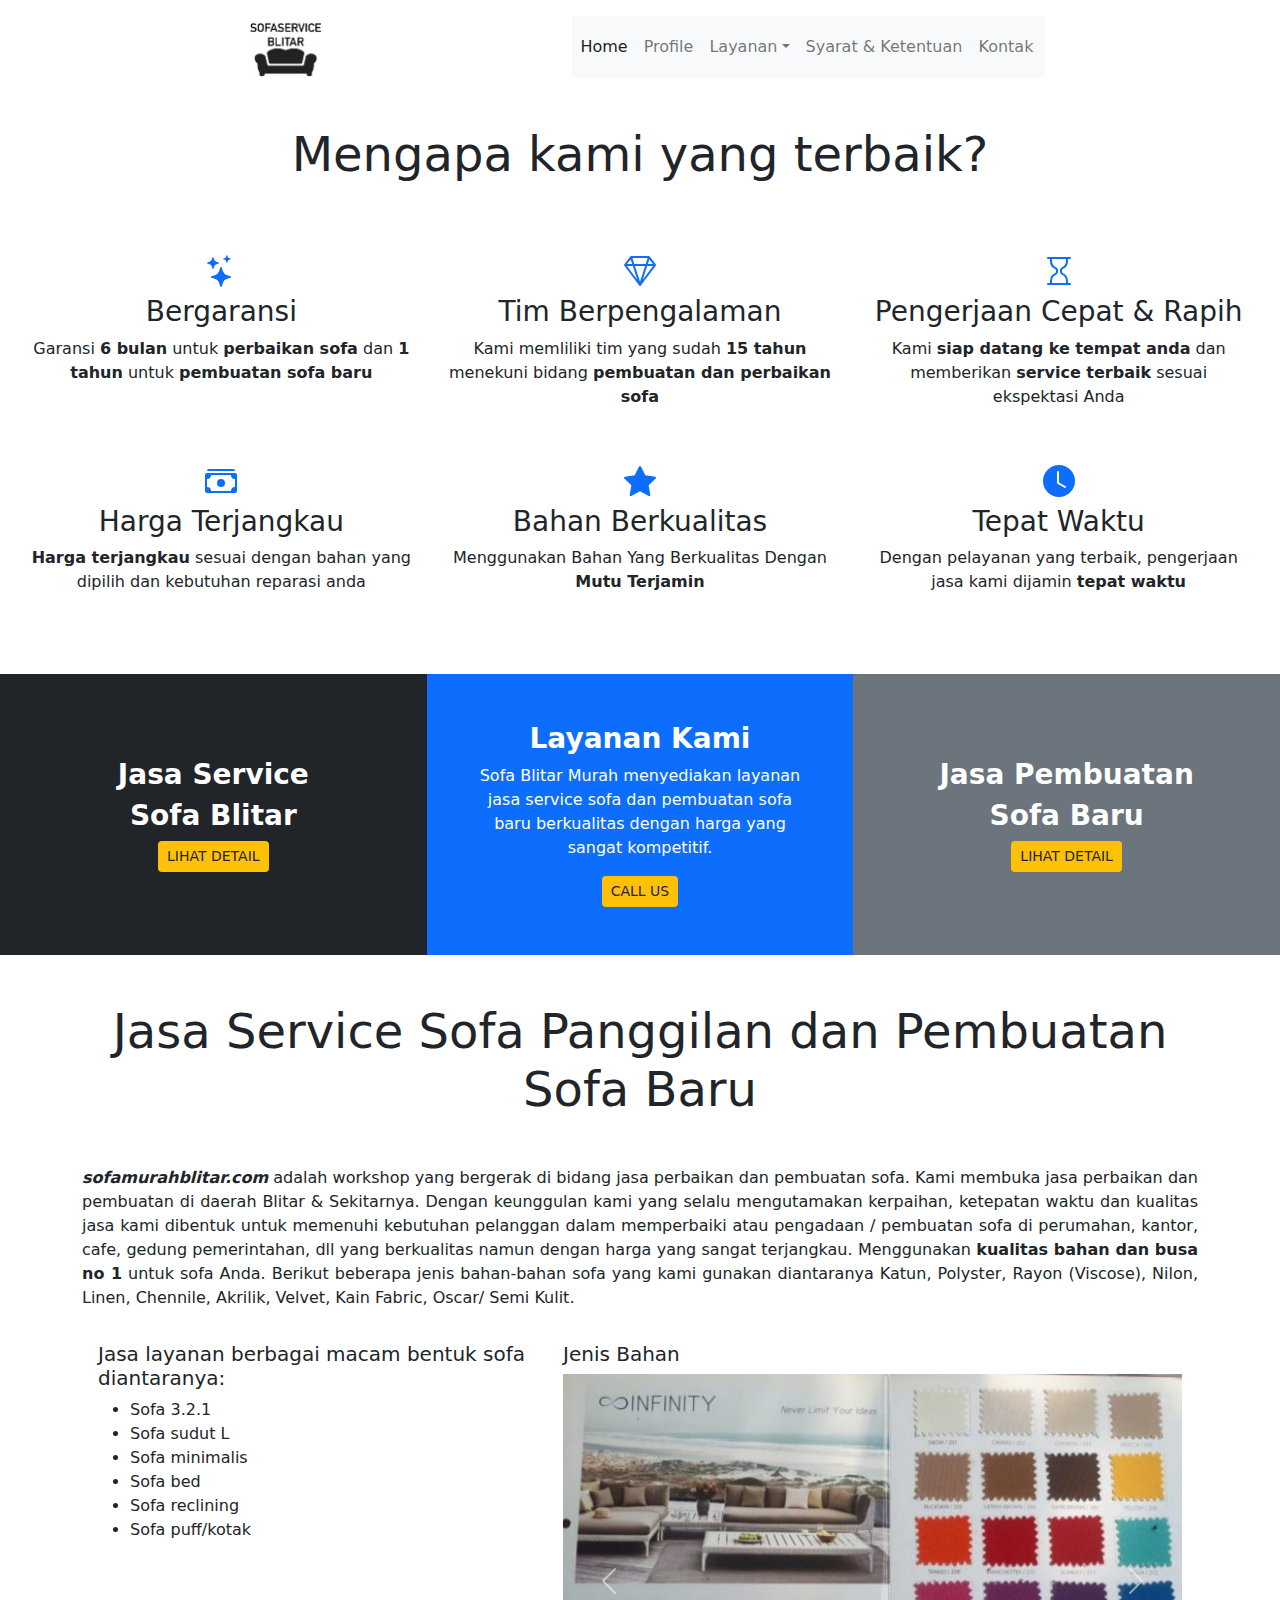
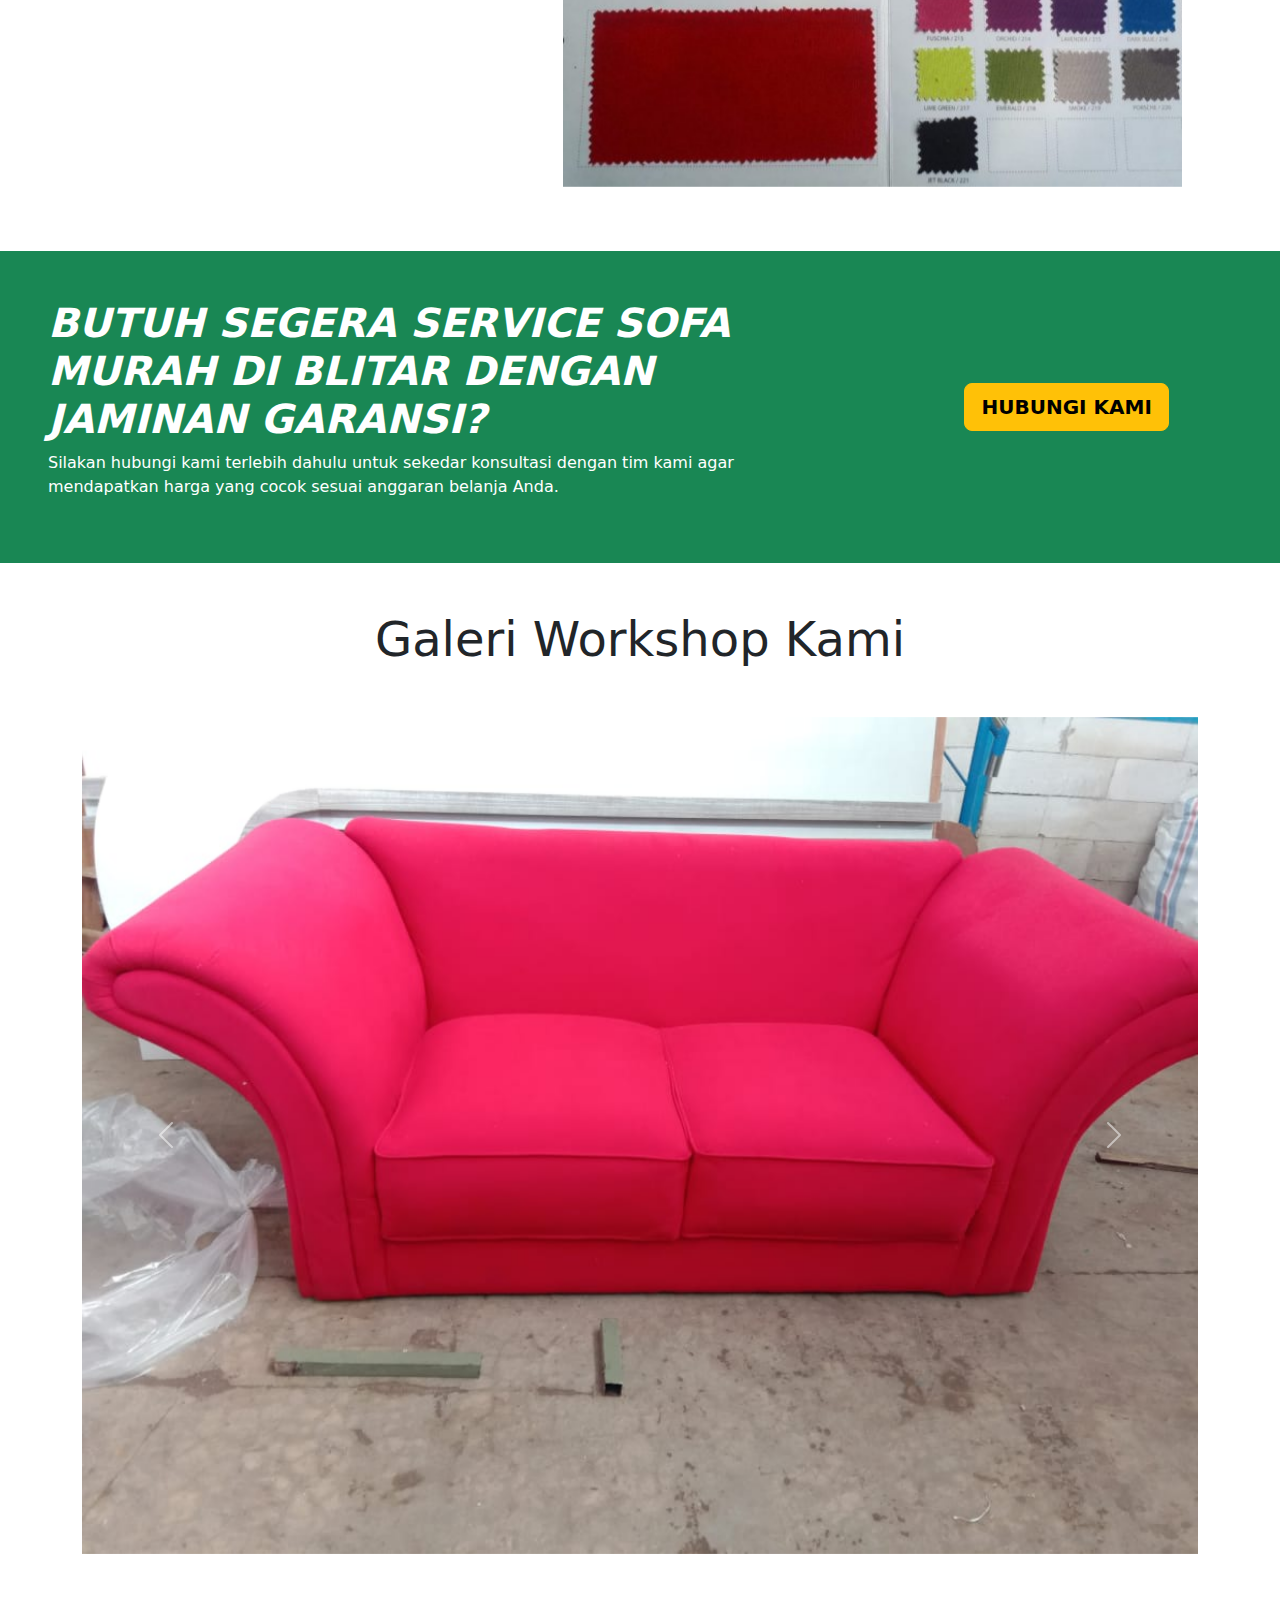
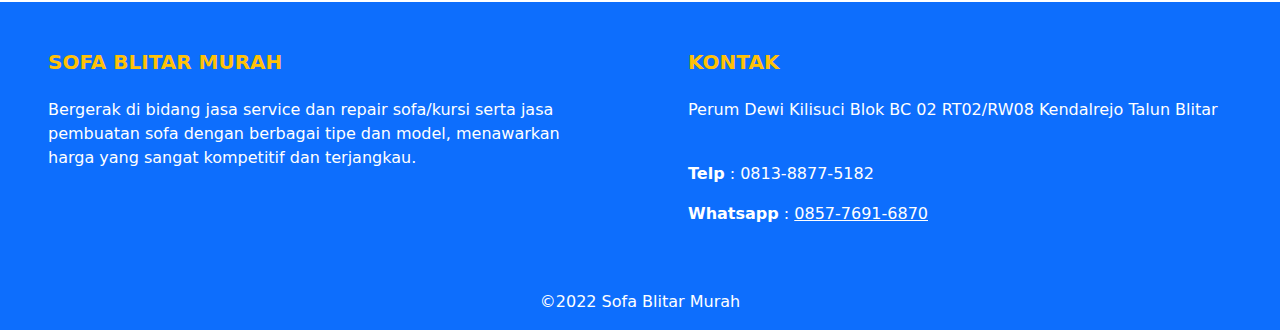
<file: atha/index.html>
<!DOCTYPE html>
<html lang="en">
<head>
    <link rel="stylesheet" href="style.css">
    <meta charset="UTF-8">
    <meta http-equiv="X-UA-Compatible" content="IE=edge">
    <meta name="viewport" content="width=device-width, initial-scale=1.0">
    <meta name="description" content="Sofa Murah Blitar | Service Sofa Blitar dan Jasa Pembuatan Sofa Baru">
    <meta name="keywords" content="cara merawat sofa agar awet, cara merawat sofa busa agar awet, cara mudah merawat sofa, jasa service sofa Blitar, langkah langkah merawat sofa agar awet, service sofa Blitar, service sofa Blitar murah, service sofa murah, service sofa murah di Blitar, service sofa murah Blitar, sofa Blitar murah, sofa murah Blitar, tips merawat sofa, tips merawat sofa agar awet, tips merawat sofa agar tidak mudah rusak, tips merawat sofa busa, tips mudah merawat sofa,">
    <link rel="stylesheet" href="./assets/css/bootstrap.min.css">
    <link rel="icon" type="image/x-icon" href="./assets/icontab.jpg">
    <title>Sofa Blitar Murah</title>
</head>
<body>
    <!-- Navbar -->
    <div class="container mt-3 d-flex align-items-center justify-content-center">
      <div class="row">
        <div class="col-sm-5">
          <a href="/">
            <img src="./assets/icontab.jpg" alt="menu icon" class="w-25">
          </a>
        </div>
        <div class="col-md-7 navbar navbar-expand-lg bg-light  d-flex justify-content-center">
          <button class="navbar-toggler" type="button" data-bs-toggle="collapse" data-bs-target="#navbarNavDropdown" aria-controls="navbarNavDropdown" aria-expanded="false" aria-label="Toggle navigation">
            <svg xmlns="http://www.w3.org/2000/svg" width="32" height="32" fill="currentColor" class="bi bi-list" viewBox="0 0 16 16">
              <path fill-rule="evenodd" d="M2.5 12a.5.5 0 0 1 .5-.5h10a.5.5 0 0 1 0 1H3a.5.5 0 0 1-.5-.5zm0-4a.5.5 0 0 1 .5-.5h10a.5.5 0 0 1 0 1H3a.5.5 0 0 1-.5-.5zm0-4a.5.5 0 0 1 .5-.5h10a.5.5 0 0 1 0 1H3a.5.5 0 0 1-.5-.5z"/>
            </svg>
          </button>
          <div class="collapse navbar-collapse" id="navbarNavDropdown">
            <ul class="navbar-nav">
              <li class="nav-item"><a href="/atha" class="nav-link active">Home</a></li>
              <li class="nav-item"><a href="/atha/profile" class="nav-link">Profile</a></li>
              <li class="mav-item dropdown">
                <a href="#" class="nav-link dropdown-toggle" role="button" data-bs-toggle="dropdown" aria-expanded="false">Layanan</a>
                <ul class="dropdown-menu">
                  <li><a href="/atha/pembuatan" class="dropdown-item">Jasa Pembuatan Sofa</a></li>
                  <li><a href="/atha/service" class="dropdown-item">Jasa Service Sofa</a></li>
                </ul>
              </li>
              <li class="nav-item"><a href="/atha/snk" class="nav-link">Syarat & Ketentuan</a></li>
              <li class="nav-item"><a href="/atha/kontak" class="nav-link">Kontak</a></li>
            </ul>
          </div>
        </div>
      </div>
    </div>

      <!-- Six Features -->
      <h1 class="display-5 fw-normal text-center mt-5 mb-5">Mengapa kami yang terbaik?</h1>

      <div class="row text-center" style="margin: auto;">
          <div class="row" style="margin: auto;">
              <div class="col-lg-4 p-3">
                  <svg xmlns="http://www.w3.org/2000/svg" width="48" height="48" fill="currentColor" class="bi bi-stars text-primary p-2" viewBox="0 0 16 16">
                      <path d="M7.657 6.247c.11-.33.576-.33.686 0l.645 1.937a2.89 2.89 0 0 0 1.829 1.828l1.936.645c.33.11.33.576 0 .686l-1.937.645a2.89 2.89 0 0 0-1.828 1.829l-.645 1.936a.361.361 0 0 1-.686 0l-.645-1.937a2.89 2.89 0 0 0-1.828-1.828l-1.937-.645a.361.361 0 0 1 0-.686l1.937-.645a2.89 2.89 0 0 0 1.828-1.828l.645-1.937zM3.794 1.132a.217.217 0 0 1 .412 0l.387 1.162c.173.518.579.924 1.097 1.097l1.162.387a.217.217 0 0 1 0 .412l-1.162.387A1.734 1.734 0 0 0 4.593 5.69l-.387 1.162a.217.217 0 0 1-.412 0L3.407 5.69A1.734 1.734 0 0 0 2.31 4.593l-1.162-.387a.217.217 0 0 1 0-.412l1.162-.387A1.734 1.734 0 0 0 3.407 2.31l.387-1.162zM10.863.099a.145.145 0 0 1 .274 0l.258.774c.115.346.386.617.732.732l.774.258a.145.145 0 0 1 0 .274l-.774.258a1.156 1.156 0 0 0-.732.732l-.258.774a.145.145 0 0 1-.274 0l-.258-.774a1.156 1.156 0 0 0-.732-.732L9.1 2.137a.145.145 0 0 1 0-.274l.774-.258c.346-.115.617-.386.732-.732L10.863.1z"/>
                  </svg>
              <h3 class="fw-normal">Bergaransi</h3>
              <p>Garansi <b>6 bulan</b> untuk <b>perbaikan sofa</b> dan <b>1 tahun</b> untuk <b>pembuatan sofa baru</b></p>
              </div>
              <div class="col-lg-4 p-3">
                  <svg xmlns="http://www.w3.org/2000/svg" width="48" height="48" fill="currentColor" class="bi bi-gem text-primary p-2" viewBox="0 0 16 16">
                      <path d="M3.1.7a.5.5 0 0 1 .4-.2h9a.5.5 0 0 1 .4.2l2.976 3.974c.149.185.156.45.01.644L8.4 15.3a.5.5 0 0 1-.8 0L.1 5.3a.5.5 0 0 1 0-.6l3-4zm11.386 3.785-1.806-2.41-.776 2.413 2.582-.003zm-3.633.004.961-2.989H4.186l.963 2.995 5.704-.006zM5.47 5.495 8 13.366l2.532-7.876-5.062.005zm-1.371-.999-.78-2.422-1.818 2.425 2.598-.003zM1.499 5.5l5.113 6.817-2.192-6.82L1.5 5.5zm7.889 6.817 5.123-6.83-2.928.002-2.195 6.828z"/>
                    </svg>
              <h3 class="fw-normal">Tim Berpengalaman</h3>
              <p>Kami memliliki tim yang sudah <b>15 tahun</b> menekuni bidang <b>pembuatan dan perbaikan sofa</b></p>
              </div>
              <div class="col-lg-4 p-3">
                  <svg xmlns="http://www.w3.org/2000/svg" width="48" height="48" fill="currentColor" class="bi bi-hourglass text-primary p-2" viewBox="0 0 16 16">
                      <path d="M2 1.5a.5.5 0 0 1 .5-.5h11a.5.5 0 0 1 0 1h-1v1a4.5 4.5 0 0 1-2.557 4.06c-.29.139-.443.377-.443.59v.7c0 .213.154.451.443.59A4.5 4.5 0 0 1 12.5 13v1h1a.5.5 0 0 1 0 1h-11a.5.5 0 1 1 0-1h1v-1a4.5 4.5 0 0 1 2.557-4.06c.29-.139.443-.377.443-.59v-.7c0-.213-.154-.451-.443-.59A4.5 4.5 0 0 1 3.5 3V2h-1a.5.5 0 0 1-.5-.5zm2.5.5v1a3.5 3.5 0 0 0 1.989 3.158c.533.256 1.011.791 1.011 1.491v.702c0 .7-.478 1.235-1.011 1.491A3.5 3.5 0 0 0 4.5 13v1h7v-1a3.5 3.5 0 0 0-1.989-3.158C8.978 9.586 8.5 9.052 8.5 8.351v-.702c0-.7.478-1.235 1.011-1.491A3.5 3.5 0 0 0 11.5 3V2h-7z"/>
                  </svg>
              <h3 class="fw-normal">Pengerjaan Cepat & Rapih</h3>
              <p>Kami <b>siap datang ke tempat anda</b> dan memberikan <b>service terbaik</b> sesuai ekspektasi Anda</p>
              </div>
          </div>

            <div class="row" style="margin: auto;">
                <div class="col-lg-4 p-3">
                    <svg xmlns="http://www.w3.org/2000/svg" width="48" height="48" fill="currentColor" class="bi bi-cash-stack text-primary p-2" viewBox="0 0 16 16">
                        <path d="M1 3a1 1 0 0 1 1-1h12a1 1 0 0 1 1 1H1zm7 8a2 2 0 1 0 0-4 2 2 0 0 0 0 4z"/>
                        <path d="M0 5a1 1 0 0 1 1-1h14a1 1 0 0 1 1 1v8a1 1 0 0 1-1 1H1a1 1 0 0 1-1-1V5zm3 0a2 2 0 0 1-2 2v4a2 2 0 0 1 2 2h10a2 2 0 0 1 2-2V7a2 2 0 0 1-2-2H3z"/>
                    </svg>
                <h3 class="fw-normal">Harga Terjangkau</h3>
                <p><b>Harga terjangkau</b> sesuai dengan bahan yang dipilih dan kebutuhan reparasi anda</p>
                </div>
                <div class="col-lg-4 p-3">
                    <svg xmlns="http://www.w3.org/2000/svg" width="48" height="48" fill="currentColor" class="bi bi-star-fill text-primary p-2" viewBox="0 0 16 16">
                        <path d="M3.612 15.443c-.386.198-.824-.149-.746-.592l.83-4.73L.173 6.765c-.329-.314-.158-.888.283-.95l4.898-.696L7.538.792c.197-.39.73-.39.927 0l2.184 4.327 4.898.696c.441.062.612.636.282.95l-3.522 3.356.83 4.73c.078.443-.36.79-.746.592L8 13.187l-4.389 2.256z"/>
                      </svg>
                <h3 class="fw-normal">Bahan Berkualitas</h3>
                <p>Menggunakan Bahan Yang Berkualitas Dengan <b>Mutu Terjamin</b></p>
                </div>
                <div class="col-lg-4 p-3">
                    <svg xmlns="http://www.w3.org/2000/svg" width="48" height="48" fill="currentColor" class="bi bi-clock-fill text-primary p-2" viewBox="0 0 16 16">
                        <path d="M16 8A8 8 0 1 1 0 8a8 8 0 0 1 16 0zM8 3.5a.5.5 0 0 0-1 0V9a.5.5 0 0 0 .252.434l3.5 2a.5.5 0 0 0 .496-.868L8 8.71V3.5z"/>
                    </svg>
                <h3 class="fw-normal">Tepat Waktu</h3>
                <p>Dengan pelayanan yang terbaik, pengerjaan jasa kami dijamin <b>tepat waktu</b></p>
                </div>
            </div>
        </div>
    </div>

    <!-- Services -->
    <div class="row text-center mt-5" style="margin: auto;">
        <div class="col-md-4 p-5 text-bg-dark d-flex justify-content-center align-items-center flex-column">
            <h3 class="fw-semibold">Jasa Service</h3>
            <h3 class="fw-semibold">Sofa Blitar</h3>
            <a href="/atha/service" class="btn btn-sm bg-warning">LIHAT DETAIL</a>
        </div>
        <div class="col-md-4 p-5 text-bg-primary d-flex justify-content-center align-items-center flex-column">
            <h3 class="fw-semibold">Layanan Kami</h3>
            <p>Sofa Blitar Murah menyediakan layanan jasa service sofa dan pembuatan sofa baru berkualitas dengan harga yang sangat kompetitif.</p>
            <a href="/atha/kontak" class="btn btn-sm bg-warning">CALL US</a>
        </div>
        <div class="col-md-4 p-5 text-bg-secondary d-flex justify-content-center align-items-center flex-column">
            <h3 class="fw-semibold">Jasa Pembuatan</h3>
            <h3 class="fw-semibold">Sofa Baru</h3>
            <a href="/atha/pembuatan" class="btn btn-sm bg-warning">LIHAT DETAIL</a>
        </div>
    </div>

    <!-- Services -->
    <div class="container">
        <h1 class="display-5 fw-normal text-center mt-5 mb-5">Jasa Service Sofa Panggilan dan Pembuatan Sofa Baru</h1>
        <p style="text-align:justify;"><b><i>sofamurahblitar.com</i></b> adalah workshop yang bergerak di bidang jasa perbaikan dan pembuatan sofa. Kami membuka jasa perbaikan dan pembuatan di daerah Blitar & Sekitarnya. Dengan keunggulan kami yang selalu mengutamakan kerpaihan, ketepatan waktu dan kualitas jasa kami dibentuk untuk memenuhi kebutuhan pelanggan dalam memperbaiki atau pengadaan / pembuatan sofa di perumahan, kantor, cafe, gedung pemerintahan, dll yang berkualitas namun dengan harga yang sangat terjangkau. Menggunakan <b>kualitas bahan dan busa no 1</b> untuk sofa Anda. Berikut beberapa jenis bahan-bahan sofa yang kami gunakan diantaranya Katun, Polyster, Rayon (Viscose), Nilon, Linen, Chennile, Akrilik, Velvet, Kain Fabric, Oscar/ Semi Kulit.</p>

        <div class="row" style="margin: auto;">
            <div class="col-md-5 p-3">
                <h5>Jasa layanan berbagai macam bentuk sofa diantaranya:</h5>
                <ul>
                    <li>Sofa 3.2.1</li>
                    <li>Sofa sudut L</li>
                    <li>Sofa minimalis</li>
                    <li>Sofa bed</li>
                    <li>Sofa reclining</li>
                    <li>Sofa puff/kotak</li>
                </ul>
            </div>
            <div id="bahans" class="col-md-7 p-3">
                <h5>Jenis Bahan</h5>
                <div id="bahan" class="carousel slide" data-bs-ride="carousel">
                    <div class="carousel-inner">
                        <div class="carousel-item active">
                          <img src="./assets/bahan_1.jpeg" class="d-block w-100 h-100" alt="...">
                        </div>
                        <div class="carousel-item">
                          <img src="./assets/bahan_2.jpeg" class="d-block w-100 h-100" alt="...">
                        </div>
                        <div class="carousel-item">
                          <img src="./assets/bahan_3.jpeg" class="d-block w-100 h-100" alt="...">
                        </div>
                        <div class="carousel-item">
                          <img src="./assets/bahan_4.jpeg" class="d-block w-100 h-100" alt="...">
                        </div>
                        <div class="carousel-item">
                          <img src="./assets/bahan_5.jpeg" class="d-block w-100 h-100" alt="...">
                        </div>
                    </div>
                    <button class="carousel-control-prev" type="button" data-bs-target="#bahan" data-bs-slide="prev">
                      <span class="carousel-control-prev-icon" aria-hidden="true"></span>
                      <span class="visually-hidden">Previous</span>
                    </button>
                    <button class="carousel-control-next" type="button" data-bs-target="#bahan" data-bs-slide="next">
                      <span class="carousel-control-next-icon" aria-hidden="true"></span>
                      <span class="visually-hidden">Next</span>
                    </button>
                </div>
            </div>
        </div>
    </div>

    <!-- Headline -->
    <div class="row text-bg-success mt-5" style="margin: auto;">
        <div class="col-md-8 p-5">
            <h1 class="fw-bold fst-italic">BUTUH SEGERA SERVICE SOFA MURAH DI BLITAR DENGAN JAMINAN GARANSI?</h1>
            <p>Silakan hubungi kami terlebih dahulu untuk sekedar konsultasi dengan tim kami agar mendapatkan harga yang cocok sesuai anggaran belanja Anda.</p>
        </div>
        <div class="col-md-4 p-5 d-flex align-items-center justify-content-center">
            <a href="/atha/kontak" class="btn btn-lg btn-warning fw-semibold">HUBUNGI KAMI</a>
        </div>
    </div>

    <!-- Gallery -->
    <div class="container mt-5">
        <h1 class="display-5 fw-normal text-center mt-5 mb-5">Galeri Workshop Kami</h1>
        <div id="galeri" class="carousel slide" data-bs-ride="carousel">
            <div class="carousel-inner">
                <div class="carousel-item active">
                  <img src="./assets/jasa_1.jpeg" class="d-block w-100 h-100" alt="...">
                  <div class="carousel-caption d-none d-md-block">
                  </div>
                </div>
                <div class="carousel-item">
                  <img src="./assets/jasa_2.jpeg" class="d-block w-100 h-100" alt="...">
                </div>
                <div class="carousel-item">
                  <img src="./assets/jasa_3.jpeg" class="d-block w-100 h-100" alt="...">
                </div>
                <div class="carousel-item">
                  <img src="./assets/jasa_4.jpeg" class="d-block w-100 h-100" alt="...">
                </div>
                <div class="carousel-item">
                  <img src="./assets/jasa_5.jpeg" class="d-block w-100 h-100" alt="...">
                </div>
                <div class="carousel-item">
                    <img src="./assets/jasa_6.jpeg" class="d-block w-100 h-100" alt="...">
                  </div>
                  <div class="carousel-item">
                    <img src="./assets/jasa_7.jpeg" class="d-block w-100 h-100" alt="...">
                  </div>
                  <div class="carousel-item">
                    <img src="./assets/jasa_8.jpeg" class="d-block w-100 h-100" alt="...">
                  </div>
            </div>
            <button class="carousel-control-prev" type="button" data-bs-target="#galeri" data-bs-slide="prev">
              <span class="carousel-control-prev-icon" aria-hidden="true"></span>
              <span class="visually-hidden">Previous</span>
            </button>
            <button class="carousel-control-next" type="button" data-bs-target="#galeri" data-bs-slide="next">
              <span class="carousel-control-next-icon" aria-hidden="true"></span>
              <span class="visually-hidden">Next</span>
            </button>
        </div>
    </div>

    <!-- Footers -->
    <div class="row mt-5 text-bg-primary" style="margin: auto;">
        <div class="col-md-6 p-5">
          <h5 class="text-uppercase mb-4 fw-bold text-warning">SOFA BLITAR MURAH</h5>
          <p>Bergerak di bidang jasa service dan repair sofa/kursi serta jasa pembuatan sofa dengan berbagai tipe dan model, menawarkan harga yang sangat kompetitif dan terjangkau.</p>
        </div>
        <div class="col-md-6 p-5">
          <h5 class="text-uppercase mb-4 fw-bold text-warning">KONTAK</h5>
          <p>Perum Dewi Kilisuci Blok BC 02 RT02/RW08 Kendalrejo Talun Blitar</p>
          <br>
          <p><b>Telp</b> : 0813-8877-5182</p>
          <p><b>Whatsapp</b> : <a class="text-white" href="https://api.whatsapp.com/send?phone=6285776916870">0857-7691-6870</a></p>
        </div>
        <p class="text-center fw-lighter">&copy;2022 Sofa Blitar Murah</p>
    </div>
    
    <!-- Script -->
    <script defer src="./assets/js/bootstrap.bundle.min.js"></script>
</body>
</html>
</file>
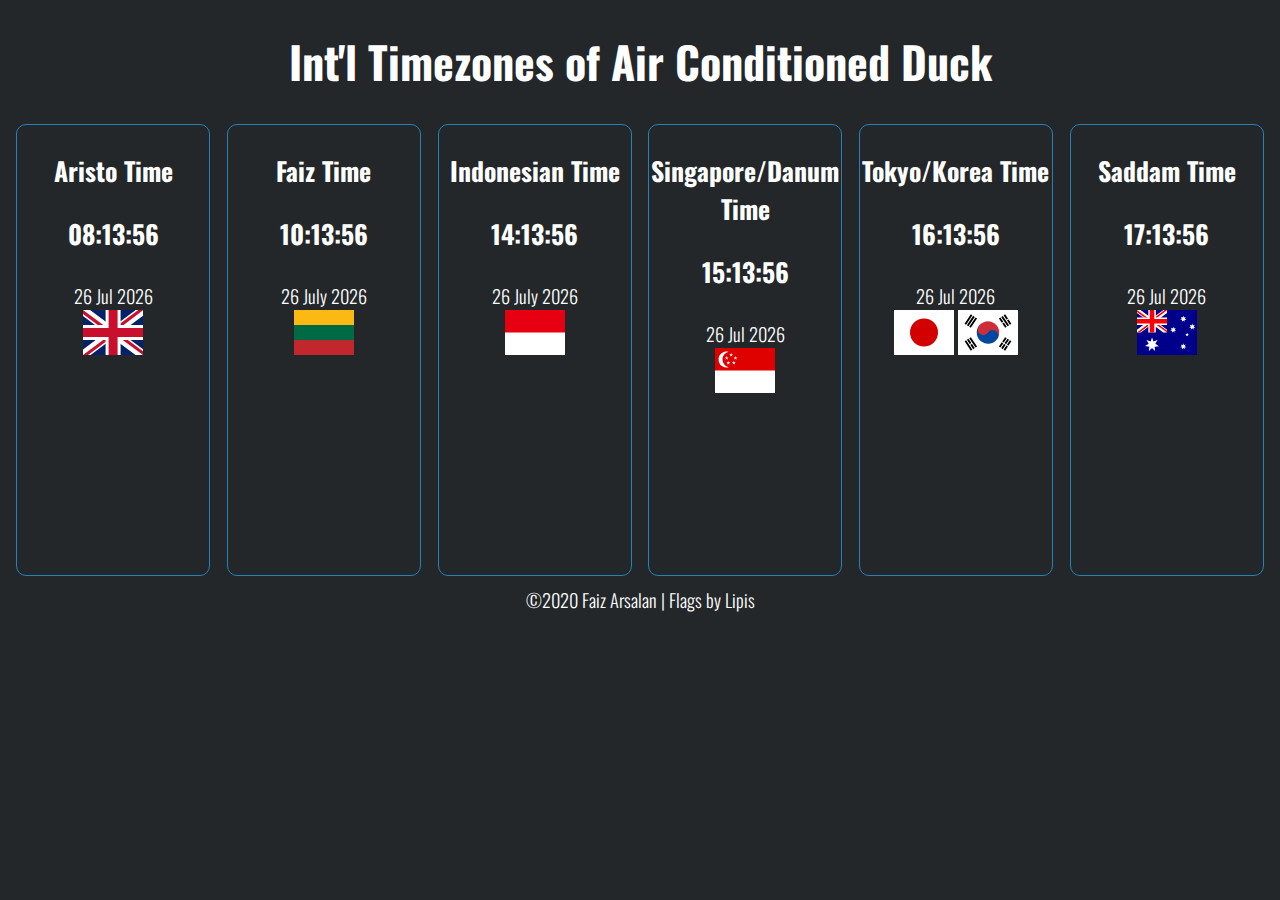
<file: time/index.html>
<!DOCTYPE html>
<html lang="en">
<head>
    <meta charset="UTF-8">
    <meta http-equiv="X-UA-Compatible" content="IE=edge">
    <meta name="viewport" content="width=device-width, initial-scale=1.0">
    <link rel="stylesheet" href="style.css">
    <title>Faiz O'Clock</title>
</head>
<body>
    <script src="main.js" type="text/javascript"></script>
    <h1>Int'l Timezones of Air Conditioned Duck</h1>
    <main>
        <div class="subgroup">
            <h3>Aristo Time</h3>
                <h3 id="londondisplaytime"></h3>
                <small id="londondisplaydate"></small>
                <div>
                    <svg xmlns="http://www.w3.org/2000/svg" id="flag-icons-gb" viewBox="0 0 640 480">
                        <path fill="#012169" d="M0 0h640v480H0z"/>
                        <path fill="#FFF" d="m75 0 244 181L562 0h78v62L400 241l240 178v61h-80L320 301 81 480H0v-60l239-178L0 64V0h75z"/>
                        <path fill="#C8102E" d="m424 281 216 159v40L369 281h55zm-184 20 6 35L54 480H0l240-179zM640 0v3L391 191l2-44L590 0h50zM0 0l239 176h-60L0 42V0z"/>
                        <path fill="#FFF" d="M241 0v480h160V0H241zM0 160v160h640V160H0z"/>
                        <path fill="#C8102E" d="M0 193v96h640v-96H0zM273 0v480h96V0h-96z"/>
                    </svg>
                </div>
        </div>
        <div class="subgroup">
            <h3>Faiz Time</h3>
                <h3 id="vilniusdisplaytime"></h3>
                <small id="vilniusdisplaydate"></small>
                <div>
                    <svg xmlns="http://www.w3.org/2000/svg" id="flag-icons-lt" viewBox="0 0 640 480">
                        <g fill-rule="evenodd" stroke-width="1pt" transform="scale(.64143 .96773)">
                          <rect width="1063" height="708.7" fill="#006a44" rx="0" ry="0" transform="scale(.93865 .69686)"/>
                          <rect width="1063" height="236.2" y="475.6" fill="#c1272d" rx="0" ry="0" transform="scale(.93865 .69686)"/>
                          <path fill="#fdb913" d="M0 0h997.8v164.6H0z"/>
                        </g>
                    </svg>
                </div>
        </div>

        <div class="subgroup">
          <h3>Indonesian Time</h3>
          <h3 id="jakartadisplaytime"></h3>
          <small id="jakartadisplaydate"></small>
          <div>
              <svg xmlns="http://www.w3.org/2000/svg" id="flag-icons-id" viewBox="0 0 640 480">
                  <g fill-rule="evenodd" stroke-width="1pt">
                    <path fill="#e70011" d="M0 0h640v249H0z"/>
                    <path fill="#fff" d="M0 240h640v240H0z"/>
                  </g>
          </svg>
          </div>
      </div>

        <div class="subgroup">
            <h3>Singapore/Danum Time</h3>
                <h3 id="sgdisplaytime"></h3>
                <small id="sgdisplaydate"></small>
                <div>
                    <svg xmlns="http://www.w3.org/2000/svg" id="flag-icons-sg" viewBox="0 0 640 480">
                        <defs>
                          <clipPath id="sg-a">
                            <path fill-opacity=".7" d="M0 0h640v480H0z"/>
                          </clipPath>
                        </defs>
                        <g fill-rule="evenodd" clip-path="url(#sg-a)">
                          <path fill="#fff" d="M-20 0h720v480H-20z"/>
                          <path fill="#df0000" d="M-20 0h720v240H-20z"/>
                          <path fill="#fff" d="M146 40.2a84.4 84.4 0 0 0 .8 165.2 86 86 0 0 1-106.6-59 86 86 0 0 1 59-106c16-4.6 30.8-4.7 46.9-.2z"/>
                          <path fill="#fff" d="m133 110 4.9 15-13-9.2-12.8 9.4 4.7-15.2-12.8-9.3 15.9-.2 5-15 5 15h15.8zm17.5 52 5 15.1-13-9.2-12.9 9.3 4.8-15.1-12.8-9.4 15.9-.1 4.9-15.1 5 15h16zm58.5-.4 4.9 15.2-13-9.3-12.8 9.3 4.7-15.1-12.8-9.3 15.9-.2 5-15 5 15h15.8zm17.4-51.6 4.9 15.1-13-9.2-12.8 9.3 4.8-15.1-12.9-9.4 16-.1 4.8-15.1 5 15h16zm-46.3-34.3 5 15.2-13-9.3-12.9 9.4 4.8-15.2-12.8-9.4 15.8-.1 5-15.1 5 15h16z"/>
                        </g>
                    </svg>
                </div>
        </div>
        
        <div class="subgroup">
            <h3>Tokyo/Korea Time</h3>
                <h3 id="tokyodisplaytime"></h3>
                <small id="tokyodisplaydate"></small>
                <div>
                    <svg xmlns="http://www.w3.org/2000/svg" id="flag-icons-jp" viewBox="0 0 640 480">
                        <defs>
                          <clipPath id="jp-a">
                            <path fill-opacity=".7" d="M-88 32h640v480H-88z"/>
                          </clipPath>
                        </defs>
                        <g fill-rule="evenodd" stroke-width="1pt" clip-path="url(#jp-a)" transform="translate(88 -32)">
                          <path fill="#fff" d="M-128 32h720v480h-720z"/>
                          <circle cx="523.1" cy="344.1" r="194.9" fill="#d30000" transform="translate(-168.4 8.6) scale(.76554)"/>
                        </g>
                    </svg>

                    <svg xmlns="http://www.w3.org/2000/svg" xmlns:xlink="http://www.w3.org/1999/xlink" id="flag-icons-kr" viewBox="0 0 640 480">
                        <defs id="defs87">
                          <clipPath id="kr-a">
                            <path id="path84" fill-opacity=".7" d="M-95.8-.4h682.7v512H-95.8z"/>
                          </clipPath>
                        </defs>
                        <g id="g119" fill-rule="evenodd" clip-path="url(#kr-a)" transform="translate(89.8 .4) scale(.9375)">
                          <path id="path526" fill="#fff" d="M-95.8-.4H587v512H-95.8Z" style="stroke-width:10.0567"/>
                          <g id="g540" transform="scale(10.66667) rotate(-56.3 33.9 -9.5)">
                            <g id="b2">
                              <path id="b" d="M-6-26H6v2H-6Zm0 3H6v2H-6Zm0 3H6v2H-6Z"/>
                              <use xlink:href="#b" id="use529" width="100%" height="100%" x="0" y="44"/>
                            </g>
                            <path id="path532" stroke="#fff" d="M0 17v10"/>
                            <path id="path534" fill="#cd2e3a" d="M0-12a12 12 0 0 1 0 24Z"/>
                            <path id="path536" fill="#0047a0" d="M0-12a12 12 0 0 0 0 24A6 6 0 0 0 0 0Z"/>
                            <circle id="circle538" cx="0" cy="-6" r="6" fill="#cd2e3a"/>
                          </g>
                          <g id="g546" transform="scale(-10.66667) rotate(56.3 10.9 -33.5)">
                            <use xlink:href="#b2" id="use542" width="100%" height="100%" x="0" y="0"/>
                            <path id="path544" stroke="#fff" d="M0-23.5v3M0 17v3.5m0 3v3"/>
                          </g>
                        </g>
                    </svg>
                </div>
        </div>
        <div class="subgroup">
            <h3>Saddam Time</h3>
                <h3 id="aussiedisplaytime"></h3>
                <small id="aussiedisplaydate"></small>
                <div>
                    <svg xmlns="http://www.w3.org/2000/svg" id="flag-icons-au" viewBox="0 0 640 480">
                        <path id="path617" fill="#00008B" d="M0 0h640v480H0z"/>
                        <path id="path971" fill="#fff" d="m37.5 0 122 90.5L281 0h39v31l-120 89.5 120 89V240h-40l-120-89.5L40.5 240H0v-30l119.5-89L0 32V0z"/>
                        <path id="path973" fill="#f00" d="M212 140.5 320 220v20l-135.5-99.5zm-92 10 3 17.5-96 72H0zM320 0v1.5l-124.5 94 1-22L295 0zM0 0l119.5 88h-30L0 21z"/>
                        <path id="path975" fill="#fff" d="M120.5,0L120.5,240L200.5,240L200.5,0L120.5,0ZM0,80L0,160L320,160L320,80L0,80Z"/>
                        <path id="path977" fill="#f00" d="M0 96.5v48h320v-48zM136.5 0v240h48V0z"/>
                        <g fill="#fff">
                          <path d="M527 396.7 l-20.5 2.6 2.2 20.5 -14.8-14.4 -14.7 14.5 2-20.5 -20.5-2.4 17.3-11.2 -10.9-17.5 19.6 6.5 6.9-19.5 7.1 19.4 19.5-6.7 -10.7 17.6 17.4 11.1Z" />
                          <path d="M523.3 279.5 l2.7-13 -9.8-9 13.2-1.5 5.5-12.1 5.5 12.1 13.2 1.5 -9.8 9 2.7 13 -11.6-6.6 -11.6 6.6Z" />
                          <path d="M419.2 219.5 l-20.3 2.2 1.8 20.3 -14.4-14.5 -14.8 14.1 2.4-20.3 -20.2-2.7 17.3-10.8 -10.5-17.5 19.3 6.8 7.2-19.1 6.7 19.3 19.4-6.3 -10.9 17.3 17.1 11.2Z" />
                          <path d="M623 186.7 l-20.9 2.7 2.3 20.9 -15.1-14.7 -15 14.8 2.1-21 -20.9-2.4 17.7-11.5 -11.1-17.9 20 6.7 7-19.8 7.2 19.8 19.9-6.9 -11 18 17.8 11.3Z" />
                          <path d="M526.9 103.2 l-20.7 2.3 1.9 20.8 -14.7-14.8 -15.1 14.4 2.4-20.7 -20.7-2.8 17.7-11 -10.7-17.9 19.7 6.9 7.3-19.5 6.8 19.7 19.8-6.5 -11.1 17.6 17.4 11.5Z" />
                          <path d="M234 385.7 l-45.8 5.4 4.6 45.9 -32.8-32.4 -33 32.2 4.9-45.9 -45.8-5.8 38.9-24.8 -24-39.4 43.6 15 15.8-43.4 15.5 43.5 43.7-14.7 -24.3 39.2 38.8 25.1Z" />
                        </g>
                    </svg>
                </div>
        </div>
        <small id="note">&copy;2020 Faiz Arsalan | Flags by <a href="https://github.com/lipis/flag-icons">Lipis</a></small>
    </main>
</body>
</html>
</file>
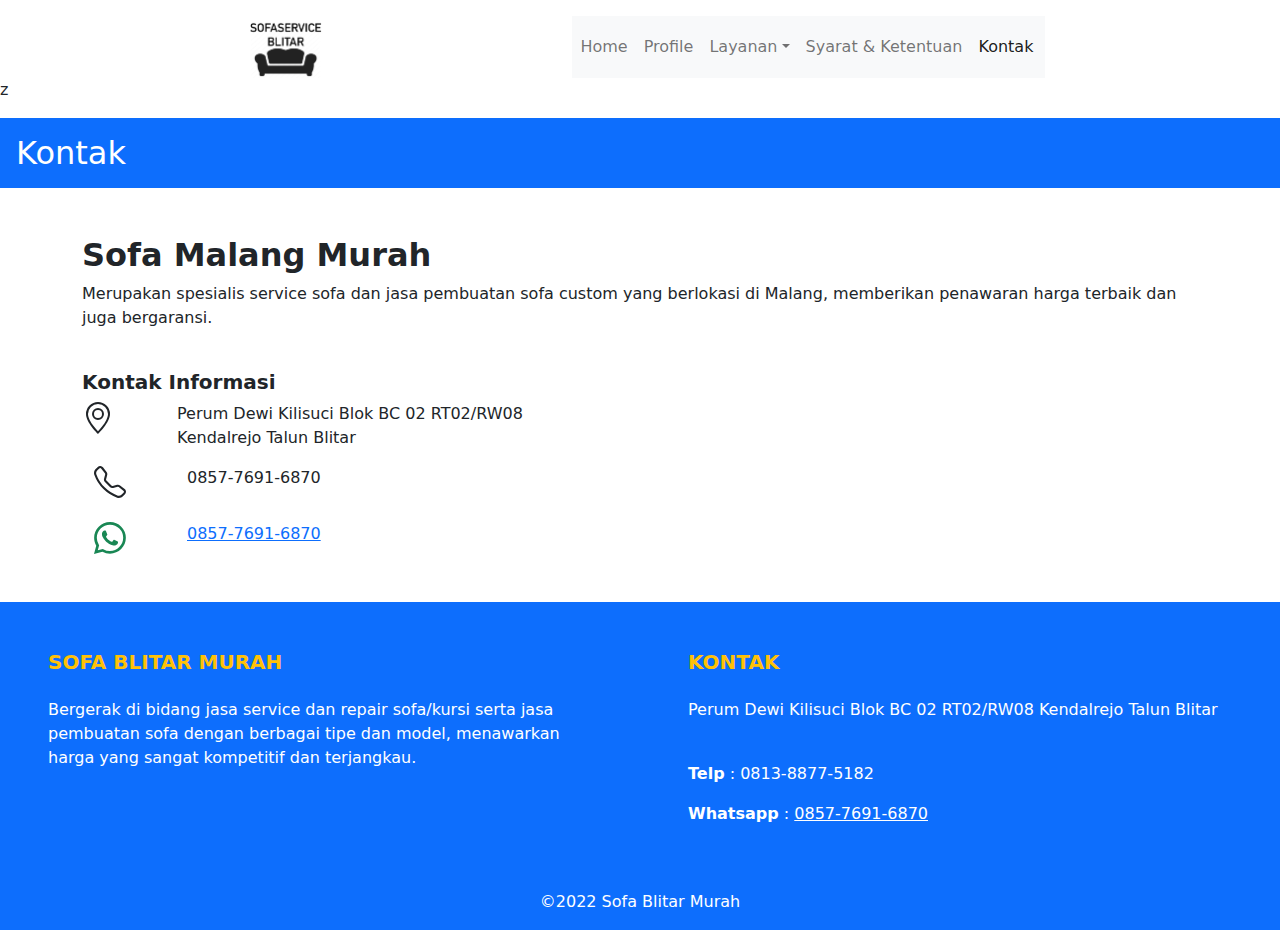
<file: atha/kontak.html>
<!DOCTYPE html>
<html lang="en">
<head>
    <link rel="stylesheet" href="style.css">
    <meta charset="UTF-8">
    <meta http-equiv="X-UA-Compatible" content="IE=edge">
    <meta name="viewport" content="width=device-width, initial-scale=1.0">
    <meta name="description" content="Sofa Murah Blitar | Service Sofa Blitar dan Jasa Pembuatan Sofa Baru">
    <meta name="keywords" content="cara merawat sofa agar awet, cara merawat sofa busa agar awet, cara mudah merawat sofa, jasa service sofa Blitar, langkah langkah merawat sofa agar awet, service sofa Blitar, service sofa Blitar murah, service sofa murah, service sofa murah di Blitar, service sofa murah Blitar, sofa Blitar murah, sofa murah Blitar, tips merawat sofa, tips merawat sofa agar awet, tips merawat sofa agar tidak mudah rusak, tips merawat sofa busa, tips mudah merawat sofa,">
    <link rel="stylesheet" href="./assets/css/bootstrap.min.css">
    <link rel="icon" type="image/x-icon" href="./assets/icontab.jpg">
    <title>Sofa Blitar Murah</title>
</head>
<body>
    <!-- Navbar -->
    <div class="container mt-3 d-flex align-items-center justify-content-center">
      <div class="row">
        <div class="col-sm-5">
          <a href="/">
            <img src="./assets/icontab.jpg" alt="menu icon" class="w-25">
          </a>
        </div>
        <div class="col-md-7 navbar navbar-expand-lg bg-light  d-flex justify-content-center">
          <button class="navbar-toggler" type="button" data-bs-toggle="collapse" data-bs-target="#navbarNavDropdown" aria-controls="navbarNavDropdown" aria-expanded="false" aria-label="Toggle navigation">
            <svg xmlns="http://www.w3.org/2000/svg" width="32" height="32" fill="currentColor" class="bi bi-list" viewBox="0 0 16 16">
              <path fill-rule="evenodd" d="M2.5 12a.5.5 0 0 1 .5-.5h10a.5.5 0 0 1 0 1H3a.5.5 0 0 1-.5-.5zm0-4a.5.5 0 0 1 .5-.5h10a.5.5 0 0 1 0 1H3a.5.5 0 0 1-.5-.5zm0-4a.5.5 0 0 1 .5-.5h10a.5.5 0 0 1 0 1H3a.5.5 0 0 1-.5-.5z"/>
            </svg>
          </button>
          <div class="collapse navbar-collapse" id="navbarNavDropdown">
            <ul class="navbar-nav">
              <li class="nav-item"><a href="/atha" class="nav-link">Home</a></li>
              <li class="nav-item"><a href="/atha/profile" class="nav-link">Profile</a></li>
              <li class="mav-item dropdown">
                <a href="#" class="nav-link dropdown-toggle" role="button" data-bs-toggle="dropdown" aria-expanded="false">Layanan</a>
                <ul class="dropdown-menu">
                  <li><a href="/atha/pembuatan" class="dropdown-item">Jasa Pembuatan Sofa</a></li>
                  <li><a href="/atha/service" class="dropdown-item">Jasa Service Sofa</a></li>
                </ul>
              </li>
              <li class="nav-item"><a href="/atha/snk" class="nav-link">Syarat & Ketentuan</a></li>
              <li class="nav-item"><a href="/atha/kontak" class="nav-link active">Kontak</a></li>
            </ul>
          </div>
        </div>
      </div>
    </div>
z
  <h2 class="text-bg-primary p-3 mt-3 mb-5">Kontak</h2>

    <div class="container">
        <h2 class="fw-bold">Sofa Malang Murah</h2>
        <p>Merupakan spesialis service sofa dan jasa pembuatan sofa custom yang berlokasi di Malang, memberikan penawaran harga terbaik dan juga bergaransi.</p>
        <br>
        <h5 class="fw-bold">Kontak Informasi</h5>

        <div class="row">
          <div class="col-sm-1">
            <svg xmlns="http://www.w3.org/2000/svg" width="32" height="32" fill="currentColor" class="bi bi-geo-alt" viewBox="0 0 16 16">
              <path d="M12.166 8.94c-.524 1.062-1.234 2.12-1.96 3.07A31.493 31.493 0 0 1 8 14.58a31.481 31.481 0 0 1-2.206-2.57c-.726-.95-1.436-2.008-1.96-3.07C3.304 7.867 3 6.862 3 6a5 5 0 0 1 10 0c0 .862-.305 1.867-.834 2.94zM8 16s6-5.686 6-10A6 6 0 0 0 2 6c0 4.314 6 10 6 10z"/>
              <path d="M8 8a2 2 0 1 1 0-4 2 2 0 0 1 0 4zm0 1a3 3 0 1 0 0-6 3 3 0 0 0 0 6z"/>
            </svg>
          </div>
          <div class="col-sm-4">
            <p>Perum Dewi Kilisuci Blok BC 02 RT02/RW08 Kendalrejo Talun Blitar</p>
          </div>
        </div>

        <div class="row" style="margin: auto;">
          <div class="col-sm-1">
            <svg xmlns="http://www.w3.org/2000/svg" width="32" height="32" fill="currentColor" class="bi bi-telephone" viewBox="0 0 16 16">
              <path d="M3.654 1.328a.678.678 0 0 0-1.015-.063L1.605 2.3c-.483.484-.661 1.169-.45 1.77a17.568 17.568 0 0 0 4.168 6.608 17.569 17.569 0 0 0 6.608 4.168c.601.211 1.286.033 1.77-.45l1.034-1.034a.678.678 0 0 0-.063-1.015l-2.307-1.794a.678.678 0 0 0-.58-.122l-2.19.547a1.745 1.745 0 0 1-1.657-.459L5.482 8.062a1.745 1.745 0 0 1-.46-1.657l.548-2.19a.678.678 0 0 0-.122-.58L3.654 1.328zM1.884.511a1.745 1.745 0 0 1 2.612.163L6.29 2.98c.329.423.445.974.315 1.494l-.547 2.19a.678.678 0 0 0 .178.643l2.457 2.457a.678.678 0 0 0 .644.178l2.189-.547a1.745 1.745 0 0 1 1.494.315l2.306 1.794c.829.645.905 1.87.163 2.611l-1.034 1.034c-.74.74-1.846 1.065-2.877.702a18.634 18.634 0 0 1-7.01-4.42 18.634 18.634 0 0 1-4.42-7.009c-.362-1.03-.037-2.137.703-2.877L1.885.511z"/>
            </svg>
          </div>
          <div class="col-sm-4">
            0857-7691-6870
          </div>
        </div>
        <br>
        <div class="row" style="margin: auto;">
          <div class="col-sm-1">
            <a href="https://api.whatsapp.com/send?phone=6285776916870" class="text-success"><svg xmlns="http://www.w3.org/2000/svg" width="32" height="32" fill="currentColor" class="bi bi-whatsapp" viewBox="0 0 16 16">
              <path d="M13.601 2.326A7.854 7.854 0 0 0 7.994 0C3.627 0 .068 3.558.064 7.926c0 1.399.366 2.76 1.057 3.965L0 16l4.204-1.102a7.933 7.933 0 0 0 3.79.965h.004c4.368 0 7.926-3.558 7.93-7.93A7.898 7.898 0 0 0 13.6 2.326zM7.994 14.521a6.573 6.573 0 0 1-3.356-.92l-.24-.144-2.494.654.666-2.433-.156-.251a6.56 6.56 0 0 1-1.007-3.505c0-3.626 2.957-6.584 6.591-6.584a6.56 6.56 0 0 1 4.66 1.931 6.557 6.557 0 0 1 1.928 4.66c-.004 3.639-2.961 6.592-6.592 6.592zm3.615-4.934c-.197-.099-1.17-.578-1.353-.646-.182-.065-.315-.099-.445.099-.133.197-.513.646-.627.775-.114.133-.232.148-.43.05-.197-.1-.836-.308-1.592-.985-.59-.525-.985-1.175-1.103-1.372-.114-.198-.011-.304.088-.403.087-.088.197-.232.296-.346.1-.114.133-.198.198-.33.065-.134.034-.248-.015-.347-.05-.099-.445-1.076-.612-1.47-.16-.389-.323-.335-.445-.34-.114-.007-.247-.007-.38-.007a.729.729 0 0 0-.529.247c-.182.198-.691.677-.691 1.654 0 .977.71 1.916.81 2.049.098.133 1.394 2.132 3.383 2.992.47.205.84.326 1.129.418.475.152.904.129 1.246.08.38-.058 1.171-.48 1.338-.943.164-.464.164-.86.114-.943-.049-.084-.182-.133-.38-.232z"/>
              </svg>
          </a>
          </div>
          <div class="col-sm-4">
            <a href="https://api.whatsapp.com/send?phone=6285776916870">0857-7691-6870</a>
          </div>
        </div>
    </div>

    <!-- Footers -->
    <div class="row mt-5 text-bg-primary" style="margin: auto;">
        <div class="col-md-6 p-5">
          <h5 class="text-uppercase mb-4 fw-bold text-warning">SOFA BLITAR MURAH</h5>
          <p>Bergerak di bidang jasa service dan repair sofa/kursi serta jasa pembuatan sofa dengan berbagai tipe dan model, menawarkan harga yang sangat kompetitif dan terjangkau.</p>
        </div>
        <div class="col-md-6 p-5">
          <h5 class="text-uppercase mb-4 fw-bold text-warning">KONTAK</h5>
          <p>Perum Dewi Kilisuci Blok BC 02 RT02/RW08 Kendalrejo Talun Blitar</p>
          <br>
          <p><b>Telp</b> : 0813-8877-5182</p>
          <p><b>Whatsapp</b> : <a class="text-white" href="https://api.whatsapp.com/send?phone=6285776916870">0857-7691-6870</a></p>
        </div>
        <p class="text-center fw-lighter">&copy;2022 Sofa Blitar Murah</p>
    </div>
    
    <!-- Script -->
    <script defer src="./assets/js/bootstrap.bundle.min.js"></script>
</body>
</html>
</file>
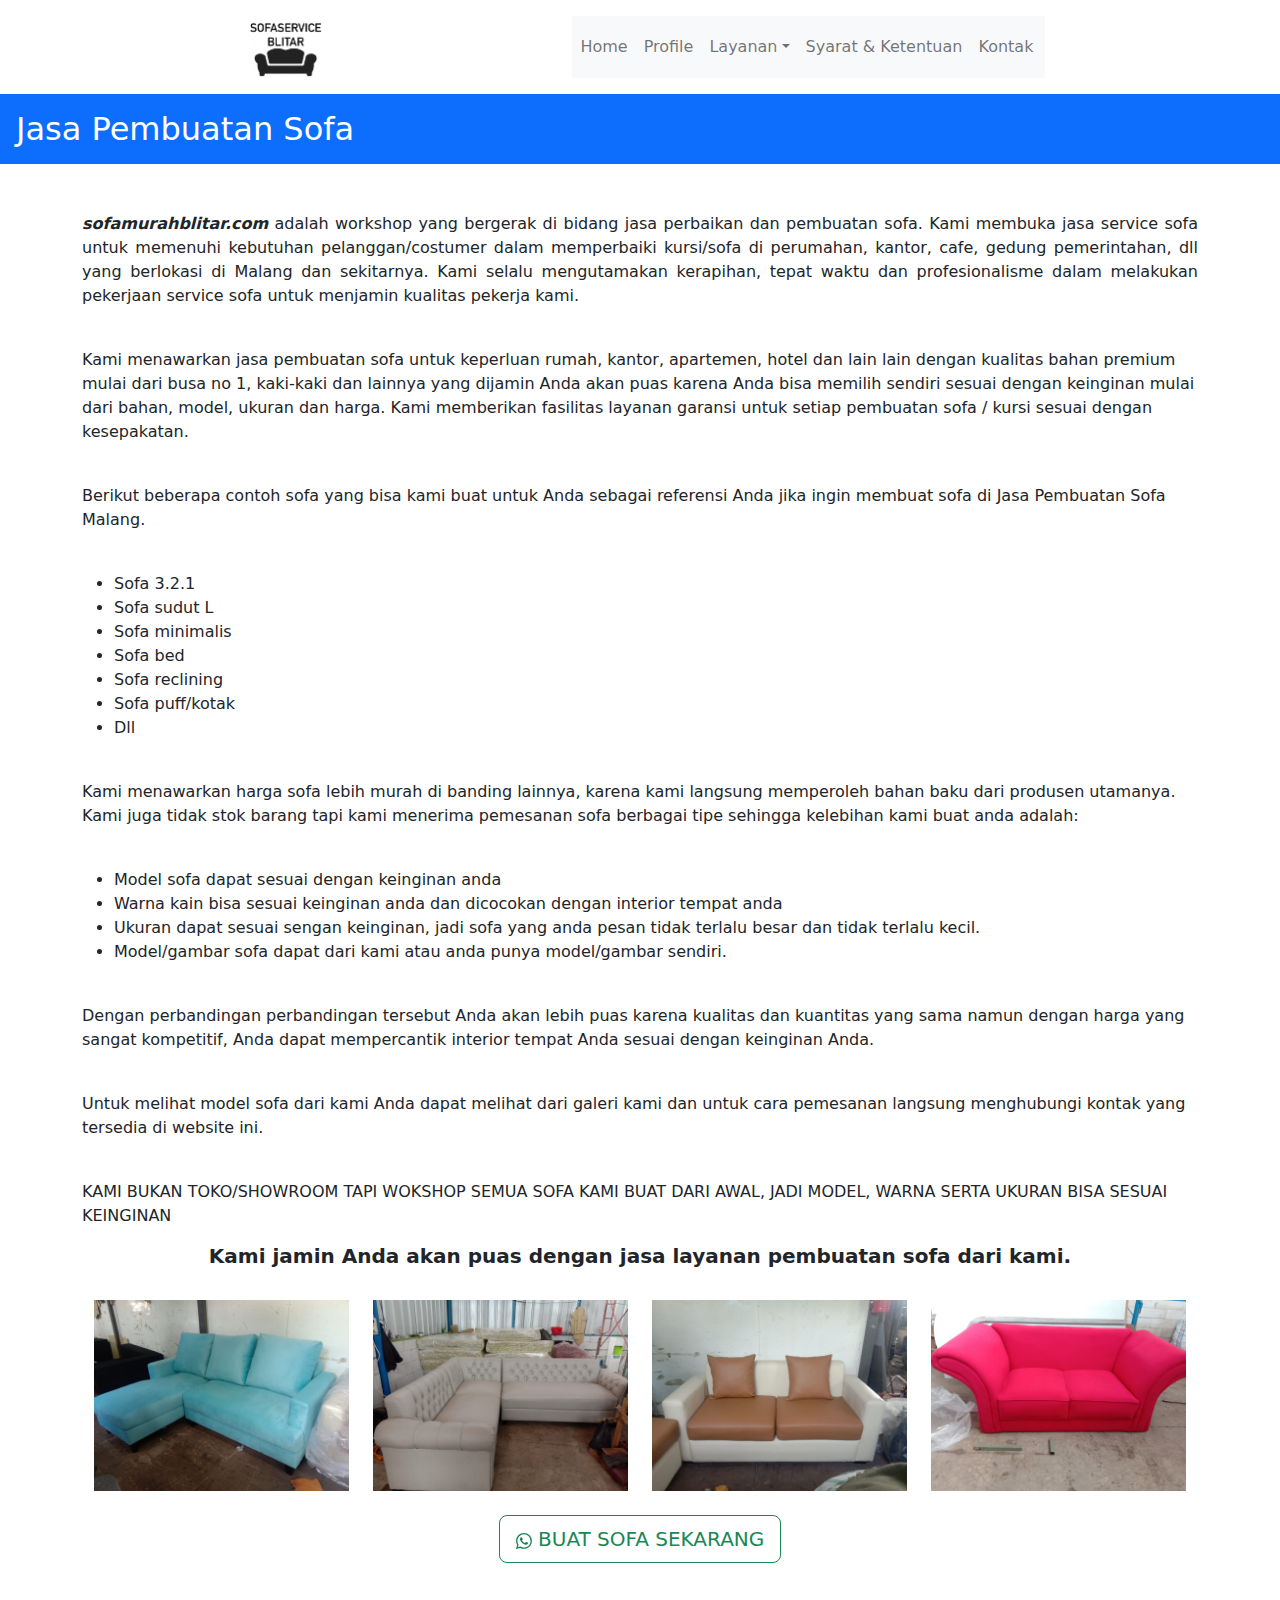
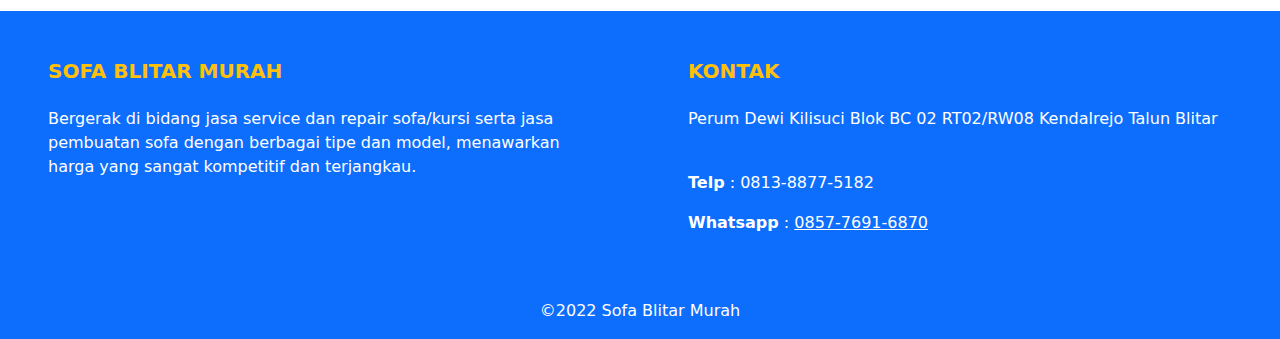
<file: atha/pembuatan.html>
<!DOCTYPE html>
<html lang="en">
<head>
    <link rel="stylesheet" href="style.css">
    <meta charset="UTF-8">
    <meta http-equiv="X-UA-Compatible" content="IE=edge">
    <meta name="viewport" content="width=device-width, initial-scale=1.0">
    <meta name="description" content="Sofa Murah Blitar | Service Sofa Blitar dan Jasa Pembuatan Sofa Baru">
    <meta name="keywords" content="cara merawat sofa agar awet, cara merawat sofa busa agar awet, cara mudah merawat sofa, jasa service sofa Blitar, langkah langkah merawat sofa agar awet, service sofa Blitar, service sofa Blitar murah, service sofa murah, service sofa murah di Blitar, service sofa murah Blitar, sofa Blitar murah, sofa murah Blitar, tips merawat sofa, tips merawat sofa agar awet, tips merawat sofa agar tidak mudah rusak, tips merawat sofa busa, tips mudah merawat sofa,">
    <link rel="stylesheet" href="./assets/css/bootstrap.min.css">
    <link rel="icon" type="image/x-icon" href="./assets/icontab.jpg">
    <title>Sofa Blitar Murah</title>
</head>
<body>
    <!-- Navbar -->
    <div class="container mt-3 d-flex align-items-center justify-content-center">
        <div class="row">
          <div class="col-sm-5">
            <a href="/">
              <img src="./assets/icontab.jpg" alt="menu icon" class="w-25">
            </a>
          </div>
          <div class="col-md-7 navbar navbar-expand-lg bg-light  d-flex justify-content-center">
            <button class="navbar-toggler" type="button" data-bs-toggle="collapse" data-bs-target="#navbarNavDropdown" aria-controls="navbarNavDropdown" aria-expanded="false" aria-label="Toggle navigation">
              <svg xmlns="http://www.w3.org/2000/svg" width="32" height="32" fill="currentColor" class="bi bi-list" viewBox="0 0 16 16">
                <path fill-rule="evenodd" d="M2.5 12a.5.5 0 0 1 .5-.5h10a.5.5 0 0 1 0 1H3a.5.5 0 0 1-.5-.5zm0-4a.5.5 0 0 1 .5-.5h10a.5.5 0 0 1 0 1H3a.5.5 0 0 1-.5-.5zm0-4a.5.5 0 0 1 .5-.5h10a.5.5 0 0 1 0 1H3a.5.5 0 0 1-.5-.5z"/>
              </svg>
            </button>
            <div class="collapse navbar-collapse" id="navbarNavDropdown">
              <ul class="navbar-nav">
                <li class="nav-item"><a href="/atha" class="nav-link">Home</a></li>
                <li class="nav-item"><a href="/atha/profile" class="nav-link">Profile</a></li>
                <li class="mav-item dropdown">
                  <a href="#" class="nav-link dropdown-toggle" role="button" data-bs-toggle="dropdown" aria-expanded="false">Layanan</a>
                  <ul class="dropdown-menu">
                    <li><a href="/atha/pembuatan" class="dropdown-item active">Jasa Pembuatan Sofa</a></li>
                    <li><a href="/atha/service" class="dropdown-item">Jasa Service Sofa</a></li>
                  </ul>
                </li>
                <li class="nav-item"><a href="/atha/snk" class="nav-link">Syarat & Ketentuan</a></li>
                <li class="nav-item"><a href="/atha/kontak" class="nav-link">Kontak</a></li>
              </ul>
            </div>
          </div>
        </div>
      </div>

    <h2 class="text-bg-primary p-3 mt-3 mb-5">Jasa Pembuatan Sofa</h2>


    <div class="container">
        <p style="text-align:justify;"><b><i>sofamurahblitar.com</i></b> adalah workshop yang bergerak di bidang jasa perbaikan dan pembuatan sofa. Kami membuka jasa service sofa untuk memenuhi kebutuhan pelanggan/costumer dalam memperbaiki kursi/sofa di perumahan, kantor, cafe, gedung pemerintahan, dll yang berlokasi di Malang dan sekitarnya. Kami selalu mengutamakan kerapihan, tepat waktu dan profesionalisme dalam melakukan pekerjaan service sofa untuk menjamin kualitas pekerja kami.</p>
        <br>
        <p>Kami menawarkan jasa pembuatan sofa untuk keperluan rumah, kantor, apartemen, hotel dan lain lain dengan kualitas bahan premium mulai dari busa no 1, kaki-kaki dan lainnya yang dijamin Anda akan puas karena Anda bisa memilih sendiri sesuai dengan keinginan mulai dari   bahan, model, ukuran dan harga. Kami memberikan fasilitas layanan garansi untuk setiap pembuatan sofa / kursi sesuai dengan kesepakatan.</p>
        <br>
        <p>Berikut beberapa contoh sofa yang bisa kami buat untuk Anda sebagai referensi Anda jika ingin membuat sofa di Jasa Pembuatan Sofa Malang.</p>
        <br>
        <ul>
            <li>Sofa 3.2.1</li>
            <li>Sofa sudut L</li>
            <li>Sofa minimalis</li>
            <li>Sofa bed</li>
            <li>Sofa reclining</li>
            <li>Sofa puff/kotak</li>
            <li>Dll</li>
        </ul>
        <br>
        <p>Kami menawarkan harga sofa lebih murah di banding lainnya, karena kami langsung memperoleh bahan baku dari produsen utamanya. Kami juga tidak stok barang tapi kami menerima pemesanan sofa berbagai tipe sehingga kelebihan kami buat anda adalah:</p>
        <br>
        <ul>
            <li>Model sofa dapat sesuai dengan keinginan anda</li>
            <li>Warna kain bisa sesuai keinginan anda dan dicocokan dengan interior tempat anda</li>
            <li>Ukuran dapat sesuai sengan keinginan, jadi sofa yang anda pesan tidak terlalu besar dan tidak terlalu kecil.</li>
            <li>Model/gambar sofa dapat dari kami atau anda punya model/gambar sendiri.</li>
        </ul>
        <br>
        <p>Dengan perbandingan perbandingan tersebut Anda akan lebih puas karena kualitas dan kuantitas yang sama namun dengan harga yang sangat kompetitif, Anda dapat mempercantik interior tempat Anda sesuai dengan keinginan Anda.</p>
        <br>
        <p>Untuk melihat model sofa dari kami Anda dapat melihat dari galeri kami dan untuk cara pemesanan langsung menghubungi kontak yang tersedia di website ini.</p>
        <br>
        <p>KAMI BUKAN TOKO/SHOWROOM TAPI WOKSHOP SEMUA SOFA KAMI BUAT DARI AWAL, JADI MODEL, WARNA SERTA UKURAN BISA SESUAI KEINGINAN</p>

        <h5 class="text-center fw-bold">Kami jamin Anda akan puas dengan jasa layanan pembuatan sofa dari kami.</h5>
        <br>
        <div class="row" style="margin: auto;">
            <div class="col-md-3">
                <img src="./assets/jasa_4.jpeg" class="card-img-top" alt="">
            </div>
            <div class="col-md-3">
                <img src="./assets/jasa_3.jpeg" class="card-img-top" alt="">
            </div>
            <div class="col-md-3">
                <img src="./assets/jasa_2.jpeg" class="card-img-top" alt="">
            </div>
            <div class="col-md-3">
                <img src="./assets/jasa_1.jpeg" class="card-img-top" alt="">
            </div>
        <br>
        </div>
        <br>
        <div class="text-center">
            <a href="https://api.whatsapp.com/send?phone=6285776916870" class="btn btn-outline-success btn-lg"><svg xmlns="http://www.w3.org/2000/svg" width="16" height="16" fill="currentColor" class="bi bi-whatsapp" viewBox="0 0 16 16">
                <path d="M13.601 2.326A7.854 7.854 0 0 0 7.994 0C3.627 0 .068 3.558.064 7.926c0 1.399.366 2.76 1.057 3.965L0 16l4.204-1.102a7.933 7.933 0 0 0 3.79.965h.004c4.368 0 7.926-3.558 7.93-7.93A7.898 7.898 0 0 0 13.6 2.326zM7.994 14.521a6.573 6.573 0 0 1-3.356-.92l-.24-.144-2.494.654.666-2.433-.156-.251a6.56 6.56 0 0 1-1.007-3.505c0-3.626 2.957-6.584 6.591-6.584a6.56 6.56 0 0 1 4.66 1.931 6.557 6.557 0 0 1 1.928 4.66c-.004 3.639-2.961 6.592-6.592 6.592zm3.615-4.934c-.197-.099-1.17-.578-1.353-.646-.182-.065-.315-.099-.445.099-.133.197-.513.646-.627.775-.114.133-.232.148-.43.05-.197-.1-.836-.308-1.592-.985-.59-.525-.985-1.175-1.103-1.372-.114-.198-.011-.304.088-.403.087-.088.197-.232.296-.346.1-.114.133-.198.198-.33.065-.134.034-.248-.015-.347-.05-.099-.445-1.076-.612-1.47-.16-.389-.323-.335-.445-.34-.114-.007-.247-.007-.38-.007a.729.729 0 0 0-.529.247c-.182.198-.691.677-.691 1.654 0 .977.71 1.916.81 2.049.098.133 1.394 2.132 3.383 2.992.47.205.84.326 1.129.418.475.152.904.129 1.246.08.38-.058 1.171-.48 1.338-.943.164-.464.164-.86.114-.943-.049-.084-.182-.133-.38-.232z"/>
                </svg> BUAT SOFA SEKARANG
            </a>
        </div>
    </div>

    <!-- Footers -->
    <div class="row mt-5 text-bg-primary" style="margin: auto;">
        <div class="col-md-6 p-5">
          <h5 class="text-uppercase mb-4 fw-bold text-warning">SOFA BLITAR MURAH</h5>
          <p>Bergerak di bidang jasa service dan repair sofa/kursi serta jasa pembuatan sofa dengan berbagai tipe dan model, menawarkan harga yang sangat kompetitif dan terjangkau.</p>
        </div>
        <div class="col-md-6 p-5">
          <h5 class="text-uppercase mb-4 fw-bold text-warning">KONTAK</h5>
          <p>Perum Dewi Kilisuci Blok BC 02 RT02/RW08 Kendalrejo Talun Blitar</p>
          <br>
          <p><b>Telp</b> : 0813-8877-5182</p>
          <p><b>Whatsapp</b> : <a class="text-white" href="https://api.whatsapp.com/send?phone=6285776916870">0857-7691-6870</a></p>
        </div>
        <p class="text-center fw-lighter">&copy;2022 Sofa Blitar Murah</p>
    </div>
    
    <!-- Script -->
    <script defer src="./assets/js/bootstrap.bundle.min.js"></script>
</body>
</html>
</file>
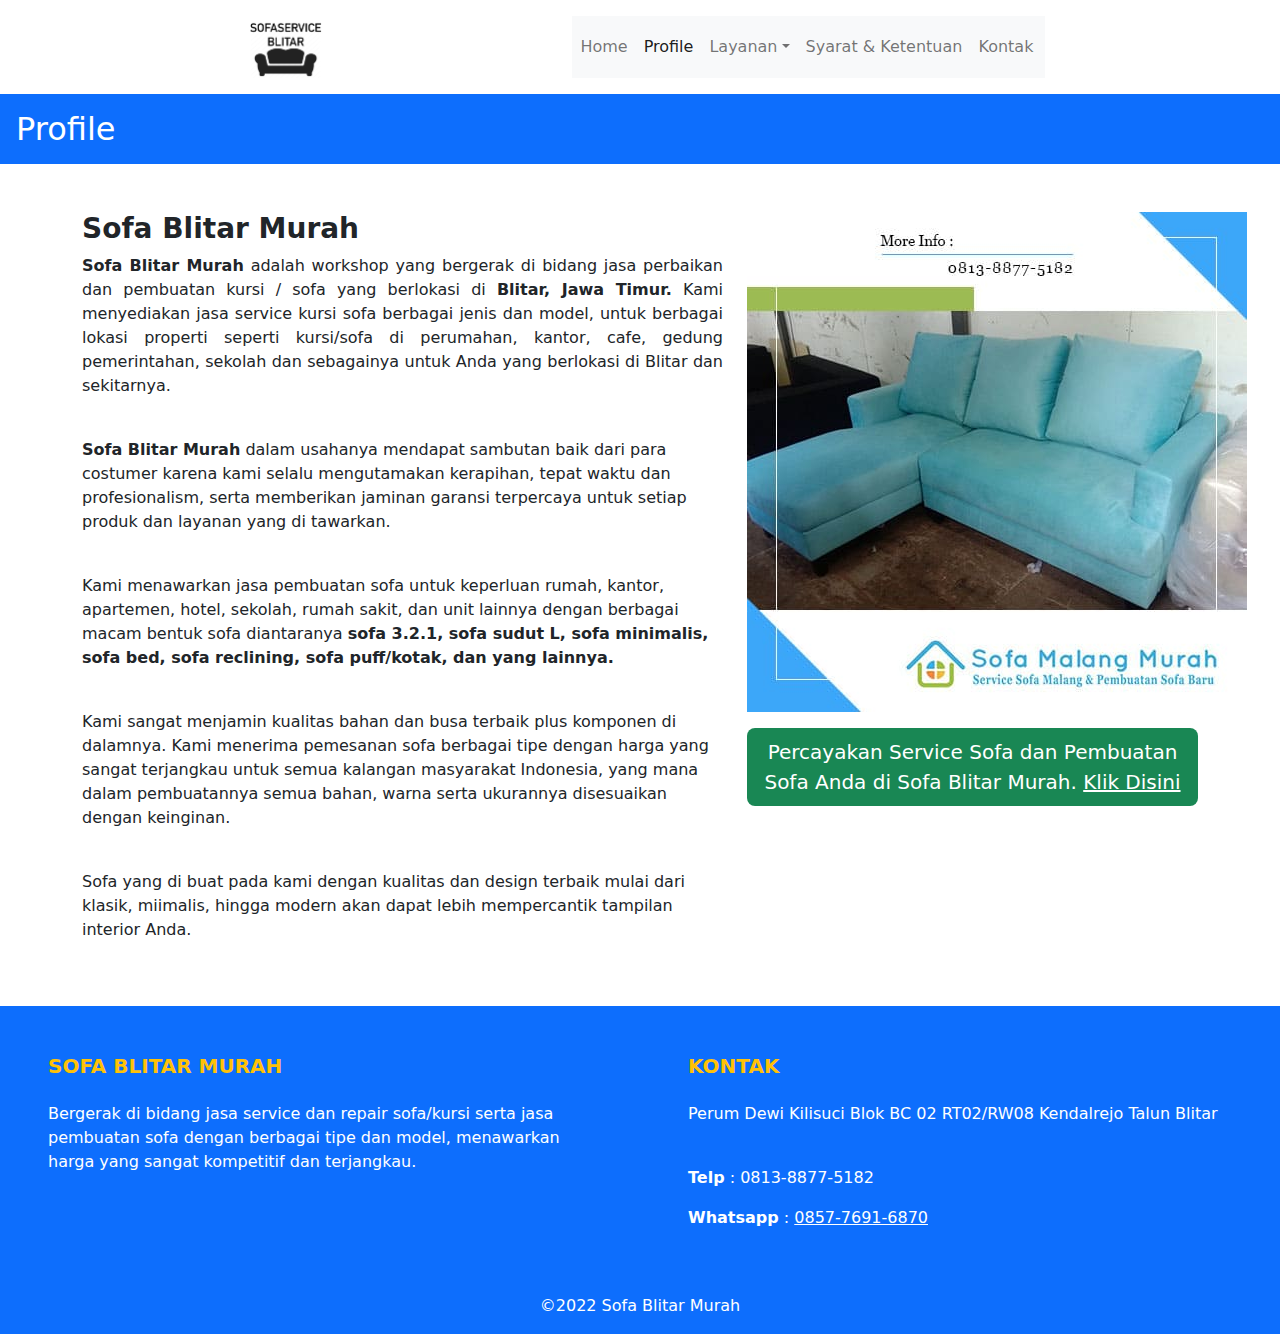
<file: atha/profile.html>
<!DOCTYPE html>
<html lang="en">
<head>
    <link rel="stylesheet" href="style.css">
    <meta charset="UTF-8">
    <meta http-equiv="X-UA-Compatible" content="IE=edge">
    <meta name="viewport" content="width=device-width, initial-scale=1.0">
    <meta name="description" content="Sofa Murah Blitar | Service Sofa Blitar dan Jasa Pembuatan Sofa Baru">
    <meta name="keywords" content="cara merawat sofa agar awet, cara merawat sofa busa agar awet, cara mudah merawat sofa, jasa service sofa Blitar, langkah langkah merawat sofa agar awet, service sofa Blitar, service sofa Blitar murah, service sofa murah, service sofa murah di Blitar, service sofa murah Blitar, sofa Blitar murah, sofa murah Blitar, tips merawat sofa, tips merawat sofa agar awet, tips merawat sofa agar tidak mudah rusak, tips merawat sofa busa, tips mudah merawat sofa,">
    <link rel="stylesheet" href="./assets/css/bootstrap.min.css">
    <link rel="icon" type="image/x-icon" href="./assets/icontab.jpg">
    <title>Sofa Blitar Murah</title>
</head>
<body>
    <!-- Navbar -->
    <div class="container mt-3 d-flex align-items-center justify-content-center">
        <div class="row">
          <div class="col-sm-5">
            <a href="/">
              <img src="./assets/icontab.jpg" alt="menu icon" class="w-25">
            </a>
          </div>
          <div class="col-md-7 navbar navbar-expand-lg bg-light  d-flex justify-content-center">
            <button class="navbar-toggler" type="button" data-bs-toggle="collapse" data-bs-target="#navbarNavDropdown" aria-controls="navbarNavDropdown" aria-expanded="false" aria-label="Toggle navigation">
              <svg xmlns="http://www.w3.org/2000/svg" width="32" height="32" fill="currentColor" class="bi bi-list" viewBox="0 0 16 16">
                <path fill-rule="evenodd" d="M2.5 12a.5.5 0 0 1 .5-.5h10a.5.5 0 0 1 0 1H3a.5.5 0 0 1-.5-.5zm0-4a.5.5 0 0 1 .5-.5h10a.5.5 0 0 1 0 1H3a.5.5 0 0 1-.5-.5zm0-4a.5.5 0 0 1 .5-.5h10a.5.5 0 0 1 0 1H3a.5.5 0 0 1-.5-.5z"/>
              </svg>
            </button>
            <div class="collapse navbar-collapse" id="navbarNavDropdown">
              <ul class="navbar-nav">
                <li class="nav-item"><a href="/atha" class="nav-link">Home</a></li>
                <li class="nav-item"><a href="/atha/profile" class="nav-link active">Profile</a></li>
                <li class="mav-item dropdown">
                  <a href="#" class="nav-link dropdown-toggle" role="button" data-bs-toggle="dropdown" aria-expanded="false">Layanan</a>
                  <ul class="dropdown-menu">
                    <li><a href="/atha/pembuatan" class="dropdown-item">Jasa Pembuatan Sofa</a></li>
                    <li><a href="/atha/service" class="dropdown-item">Jasa Service Sofa</a></li>
                  </ul>
                </li>
                <li class="nav-item"><a href="/atha/snk" class="nav-link">Syarat & Ketentuan</a></li>
                <li class="nav-item"><a href="/atha/kontak" class="nav-link">Kontak</a></li>
              </ul>
            </div>
          </div>
        </div>
      </div>

    <h2 class="text-bg-primary p-3 mt-3 mb-5">Profile</h2>

    <div class="container">
      <div class="row">
        <div class="col-md-7">
          <h3 class="fw-bold">Sofa Blitar Murah</h3>
          <p style="text-align: justify;"><b>Sofa Blitar Murah</b> adalah workshop yang bergerak di bidang jasa perbaikan dan pembuatan kursi / sofa yang berlokasi di <b>Blitar, Jawa Timur.</b> Kami menyediakan jasa service kursi sofa berbagai jenis dan model, untuk berbagai lokasi properti seperti kursi/sofa di perumahan, kantor, cafe, gedung pemerintahan, sekolah dan sebagainya untuk Anda yang berlokasi di Blitar dan sekitarnya.</p>
          <br>
          <p><b>Sofa Blitar Murah</b> dalam usahanya mendapat sambutan baik dari para costumer karena kami selalu mengutamakan kerapihan, tepat waktu dan profesionalism, serta memberikan jaminan garansi terpercaya untuk setiap produk dan layanan yang di tawarkan.</p>
          <br>
          <p>Kami menawarkan jasa pembuatan sofa untuk keperluan rumah, kantor, apartemen, hotel, sekolah, rumah sakit, dan unit lainnya dengan berbagai macam bentuk sofa diantaranya <b>sofa 3.2.1, sofa sudut L, sofa minimalis, sofa bed, sofa reclining, sofa puff/kotak, dan yang lainnya.</b></p>
          <br>
          <p>Kami sangat menjamin kualitas bahan dan busa terbaik plus komponen di dalamnya. Kami menerima pemesanan sofa berbagai tipe dengan harga yang sangat terjangkau untuk semua kalangan masyarakat Indonesia, yang mana dalam pembuatannya semua bahan, warna serta ukurannya disesuaikan dengan keinginan.</p>
          <br>
          <p>Sofa yang di buat pada kami  dengan kualitas dan design terbaik mulai dari klasik, miimalis, hingga modern akan dapat lebih mempercantik tampilan interior Anda.</p>
        </div>
        <div class="col-md-5">
          <img src="./assets/profile.jpg" alt="">
          <p class="text-center text-bg-success btn btn-lg mt-3">Percayakan Service Sofa dan Pembuatan Sofa Anda di Sofa Blitar Murah. <a class="text-white" href="https://api.whatsapp.com/send?phone=6285776916870">Klik Disini</a></p>
        </div>
      </div>
    </div>

    <!-- Footers -->
    <div class="row mt-5 text-bg-primary" style="margin: auto;">
        <div class="col-md-6 p-5">
          <h5 class="text-uppercase mb-4 fw-bold text-warning">SOFA BLITAR MURAH</h5>
          <p>Bergerak di bidang jasa service dan repair sofa/kursi serta jasa pembuatan sofa dengan berbagai tipe dan model, menawarkan harga yang sangat kompetitif dan terjangkau.</p>
        </div>
        <div class="col-md-6 p-5">
          <h5 class="text-uppercase mb-4 fw-bold text-warning">KONTAK</h5>
          <p>Perum Dewi Kilisuci Blok BC 02 RT02/RW08 Kendalrejo Talun Blitar</p>
          <br>
          <p><b>Telp</b> : 0813-8877-5182</p>
          <p><b>Whatsapp</b> : <a class="text-white" href="https://api.whatsapp.com/send?phone=6285776916870">0857-7691-6870</a></p>
        </div>
        <p class="text-center fw-lighter">&copy;2022 Sofa Blitar Murah</p>
    </div>
    
    <!-- Script -->
    <script defer src="./assets/js/bootstrap.bundle.min.js"></script>
</body>
</html>
</file>
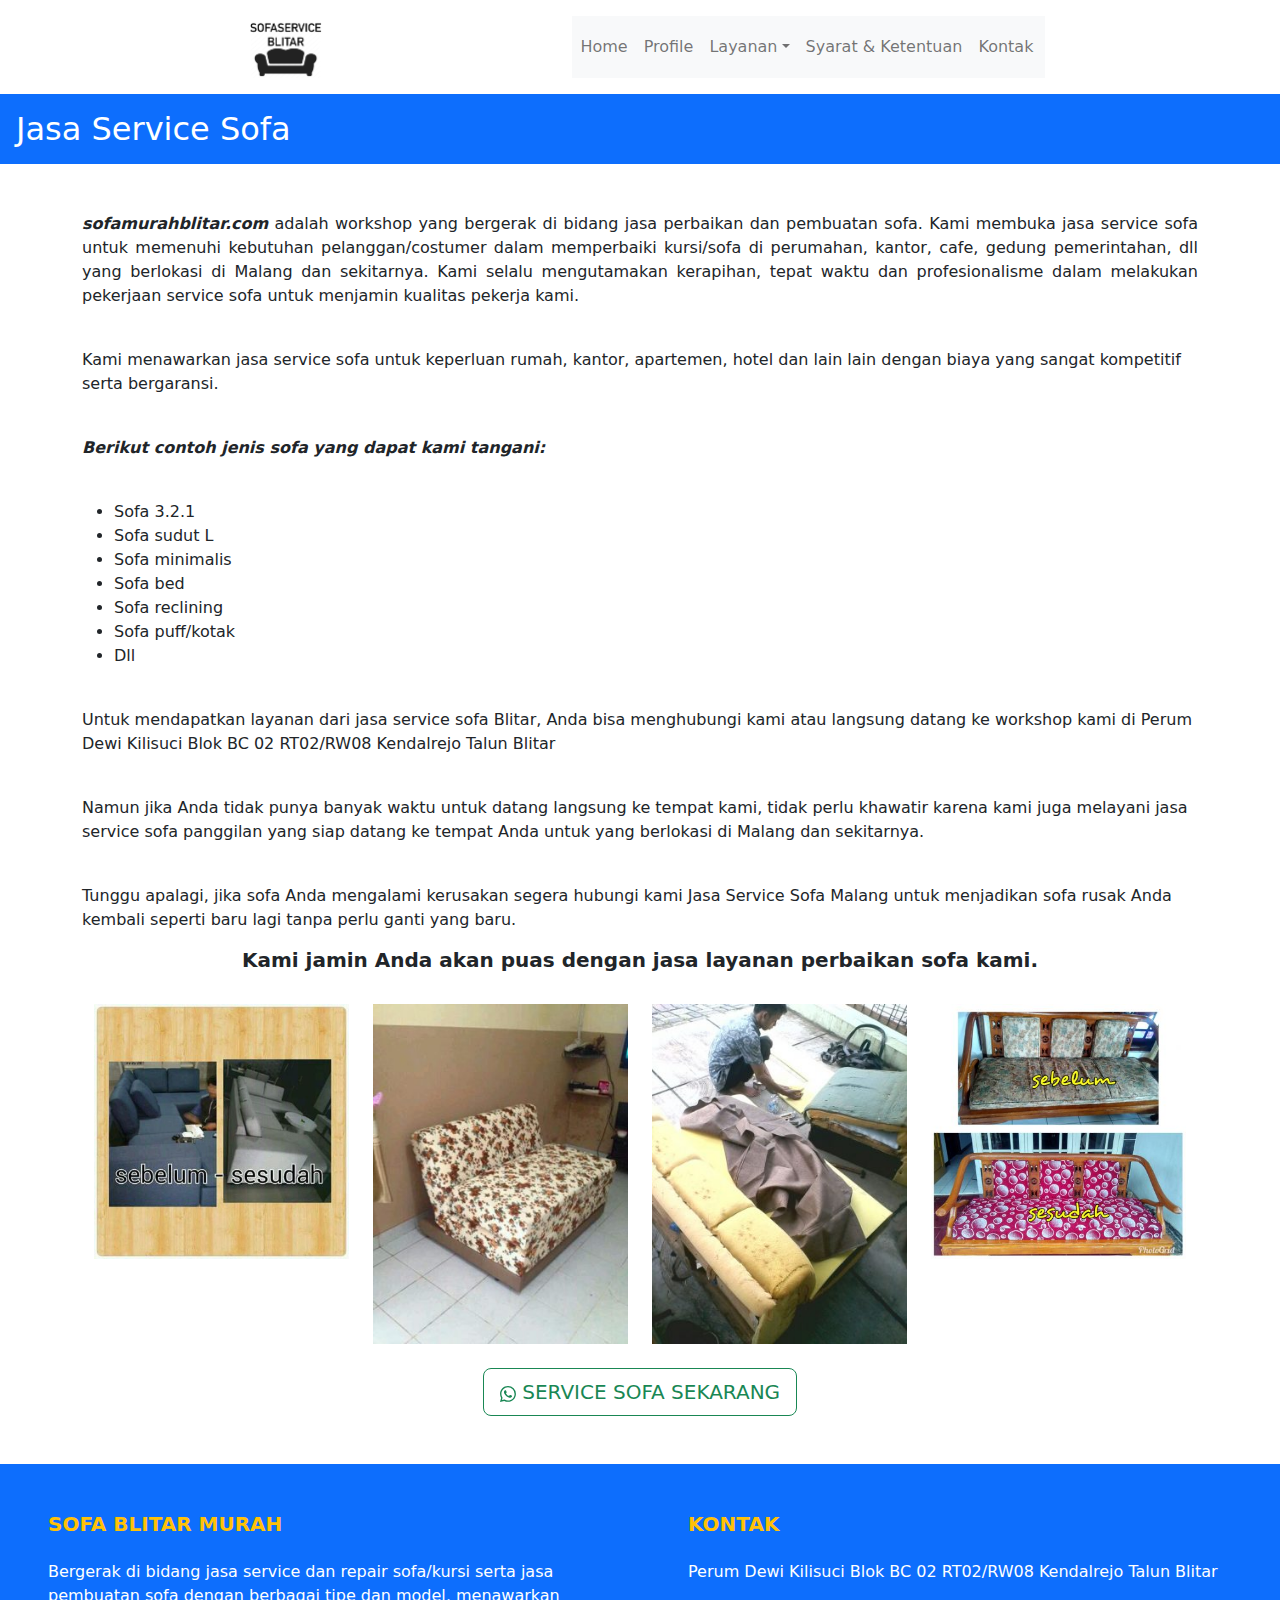
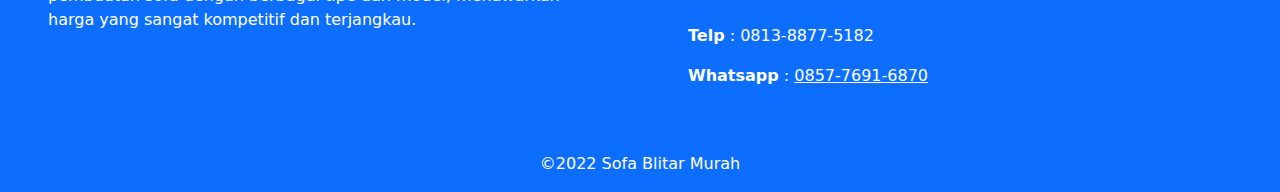
<file: atha/service.html>
<!DOCTYPE html>
<html lang="en">
<head>
    <link rel="stylesheet" href="style.css">
    <meta charset="UTF-8">
    <meta http-equiv="X-UA-Compatible" content="IE=edge">
    <meta name="viewport" content="width=device-width, initial-scale=1.0">
    <meta name="description" content="Sofa Murah Blitar | Service Sofa Blitar dan Jasa Pembuatan Sofa Baru">
    <meta name="keywords" content="cara merawat sofa agar awet, cara merawat sofa busa agar awet, cara mudah merawat sofa, jasa service sofa Blitar, langkah langkah merawat sofa agar awet, service sofa Blitar, service sofa Blitar murah, service sofa murah, service sofa murah di Blitar, service sofa murah Blitar, sofa Blitar murah, sofa murah Blitar, tips merawat sofa, tips merawat sofa agar awet, tips merawat sofa agar tidak mudah rusak, tips merawat sofa busa, tips mudah merawat sofa,">
    <link rel="stylesheet" href="./assets/css/bootstrap.min.css">
    <link rel="icon" type="image/x-icon" href="./assets/icontab.jpg">
    <title>Sofa Blitar Murah</title>
</head>
<body>
    <!-- Navbar -->
    <div class="container mt-3 d-flex align-items-center justify-content-center">
        <div class="row">
          <div class="col-sm-5">
            <a href="/">
              <img src="./assets/icontab.jpg" alt="menu icon" class="w-25">
            </a>
          </div>
          <div class="col-md-7 navbar navbar-expand-lg bg-light  d-flex justify-content-center">
            <button class="navbar-toggler" type="button" data-bs-toggle="collapse" data-bs-target="#navbarNavDropdown" aria-controls="navbarNavDropdown" aria-expanded="false" aria-label="Toggle navigation">
              <svg xmlns="http://www.w3.org/2000/svg" width="32" height="32" fill="currentColor" class="bi bi-list" viewBox="0 0 16 16">
                <path fill-rule="evenodd" d="M2.5 12a.5.5 0 0 1 .5-.5h10a.5.5 0 0 1 0 1H3a.5.5 0 0 1-.5-.5zm0-4a.5.5 0 0 1 .5-.5h10a.5.5 0 0 1 0 1H3a.5.5 0 0 1-.5-.5zm0-4a.5.5 0 0 1 .5-.5h10a.5.5 0 0 1 0 1H3a.5.5 0 0 1-.5-.5z"/>
              </svg>
            </button>
            <div class="collapse navbar-collapse" id="navbarNavDropdown">
              <ul class="navbar-nav">
                <li class="nav-item"><a href="/atha" class="nav-link">Home</a></li>
                <li class="nav-item"><a href="/atha/profile" class="nav-link">Profile</a></li>
                <li class="mav-item dropdown">
                  <a href="#" class="nav-link dropdown-toggle" role="button" data-bs-toggle="dropdown" aria-expanded="false">Layanan</a>
                  <ul class="dropdown-menu">
                    <li><a href="/atha/pembuatan" class="dropdown-item">Jasa Pembuatan Sofa</a></li>
                    <li><a href="/atha/service" class="dropdown-item active">Jasa Service Sofa</a></li>
                  </ul>
                </li>
                <li class="nav-item"><a href="/atha/snk" class="nav-link">Syarat & Ketentuan</a></li>
                <li class="nav-item"><a href="/atha/kontak" class="nav-link">Kontak</a></li>
              </ul>
            </div>
          </div>
        </div>
      </div>

    <h2 class="text-bg-primary p-3 mt-3 mb-5">Jasa Service Sofa</h2>

    <div class="container">
        <p style="text-align:justify;"><b><i>sofamurahblitar.com</i></b> adalah workshop yang bergerak di bidang jasa perbaikan dan pembuatan sofa. Kami membuka jasa service sofa untuk memenuhi kebutuhan pelanggan/costumer dalam memperbaiki kursi/sofa di perumahan, kantor, cafe, gedung pemerintahan, dll yang berlokasi di Malang dan sekitarnya. Kami selalu mengutamakan kerapihan, tepat waktu dan profesionalisme dalam melakukan pekerjaan service sofa untuk menjamin kualitas pekerja kami.</p>
        <br>
        <p>Kami menawarkan jasa service sofa untuk keperluan rumah, kantor, apartemen, hotel dan lain lain dengan biaya yang sangat kompetitif serta bergaransi.</p>
        <br>
        <p><b><i>Berikut contoh  jenis sofa yang dapat kami tangani:</i></b></p>
        <br>
        <ul>
            <li>Sofa 3.2.1</li>
            <li>Sofa sudut L</li>
            <li>Sofa minimalis</li>
            <li>Sofa bed</li>
            <li>Sofa reclining</li>
            <li>Sofa puff/kotak</li>
            <li>Dll</li>
        </ul>
        <br>
        <p>Untuk mendapatkan layanan dari jasa service sofa Blitar, Anda bisa menghubungi kami atau langsung datang ke workshop kami di Perum Dewi Kilisuci Blok BC 02 RT02/RW08 Kendalrejo Talun Blitar</p>
        <br>
        <p>Namun jika Anda tidak punya banyak waktu untuk datang langsung ke tempat kami, tidak perlu khawatir karena kami juga melayani jasa service sofa panggilan yang siap datang ke tempat Anda untuk yang berlokasi di Malang dan sekitarnya.</p>
        <br>
        <p>Tunggu apalagi, jika sofa Anda mengalami kerusakan segera hubungi kami Jasa Service Sofa Malang untuk menjadikan sofa rusak Anda kembali seperti baru lagi tanpa perlu ganti yang baru.</p>

        <h5 class="text-center fw-bold">Kami jamin Anda akan puas dengan jasa layanan perbaikan sofa kami.</h5>
        <br>
        <div class="row" style="margin: auto;">
            <div class="col-md-3">
                <img src="./assets/jasa_8.jpeg" class="card-img-top" alt="">
            </div>
            <div class="col-md-3">
                <img src="./assets/jasa_7.jpeg" class="card-img-top" alt="">
            </div>
            <div class="col-md-3">
                <img src="./assets/jasa_6.jpeg" class="card-img-top" alt="">
            </div>
            <div class="col-md-3">
                <img src="./assets/jasa_5.jpeg" class="card-img-top" alt="">
            </div>
        <br>
        </div>
        <br>
        <div class="text-center">
            <a href="https://api.whatsapp.com/send?phone=6285776916870" class="btn btn-outline-success btn-lg"><svg xmlns="http://www.w3.org/2000/svg" width="16" height="16" fill="currentColor" class="bi bi-whatsapp" viewBox="0 0 16 16">
                <path d="M13.601 2.326A7.854 7.854 0 0 0 7.994 0C3.627 0 .068 3.558.064 7.926c0 1.399.366 2.76 1.057 3.965L0 16l4.204-1.102a7.933 7.933 0 0 0 3.79.965h.004c4.368 0 7.926-3.558 7.93-7.93A7.898 7.898 0 0 0 13.6 2.326zM7.994 14.521a6.573 6.573 0 0 1-3.356-.92l-.24-.144-2.494.654.666-2.433-.156-.251a6.56 6.56 0 0 1-1.007-3.505c0-3.626 2.957-6.584 6.591-6.584a6.56 6.56 0 0 1 4.66 1.931 6.557 6.557 0 0 1 1.928 4.66c-.004 3.639-2.961 6.592-6.592 6.592zm3.615-4.934c-.197-.099-1.17-.578-1.353-.646-.182-.065-.315-.099-.445.099-.133.197-.513.646-.627.775-.114.133-.232.148-.43.05-.197-.1-.836-.308-1.592-.985-.59-.525-.985-1.175-1.103-1.372-.114-.198-.011-.304.088-.403.087-.088.197-.232.296-.346.1-.114.133-.198.198-.33.065-.134.034-.248-.015-.347-.05-.099-.445-1.076-.612-1.47-.16-.389-.323-.335-.445-.34-.114-.007-.247-.007-.38-.007a.729.729 0 0 0-.529.247c-.182.198-.691.677-.691 1.654 0 .977.71 1.916.81 2.049.098.133 1.394 2.132 3.383 2.992.47.205.84.326 1.129.418.475.152.904.129 1.246.08.38-.058 1.171-.48 1.338-.943.164-.464.164-.86.114-.943-.049-.084-.182-.133-.38-.232z"/>
                </svg> SERVICE SOFA SEKARANG
            </a>
        </div>
    </div>

    <!-- Footers -->
    <div class="row mt-5 text-bg-primary" style="margin: auto;">
        <div class="col-md-6 p-5">
          <h5 class="text-uppercase mb-4 fw-bold text-warning">SOFA BLITAR MURAH</h5>
          <p>Bergerak di bidang jasa service dan repair sofa/kursi serta jasa pembuatan sofa dengan berbagai tipe dan model, menawarkan harga yang sangat kompetitif dan terjangkau.</p>
        </div>
        <div class="col-md-6 p-5">
          <h5 class="text-uppercase mb-4 fw-bold text-warning">KONTAK</h5>
          <p>Perum Dewi Kilisuci Blok BC 02 RT02/RW08 Kendalrejo Talun Blitar</p>
          <br>
          <p><b>Telp</b> : 0813-8877-5182</p>
          <p><b>Whatsapp</b> : <a class="text-white" href="https://api.whatsapp.com/send?phone=6285776916870">0857-7691-6870</a></p>
        </div>
        <p class="text-center fw-lighter">&copy;2022 Sofa Blitar Murah</p>
    </div>
    
    <!-- Script -->
    <script defer src="./assets/js/bootstrap.bundle.min.js"></script>
</body>
</html>
</file>
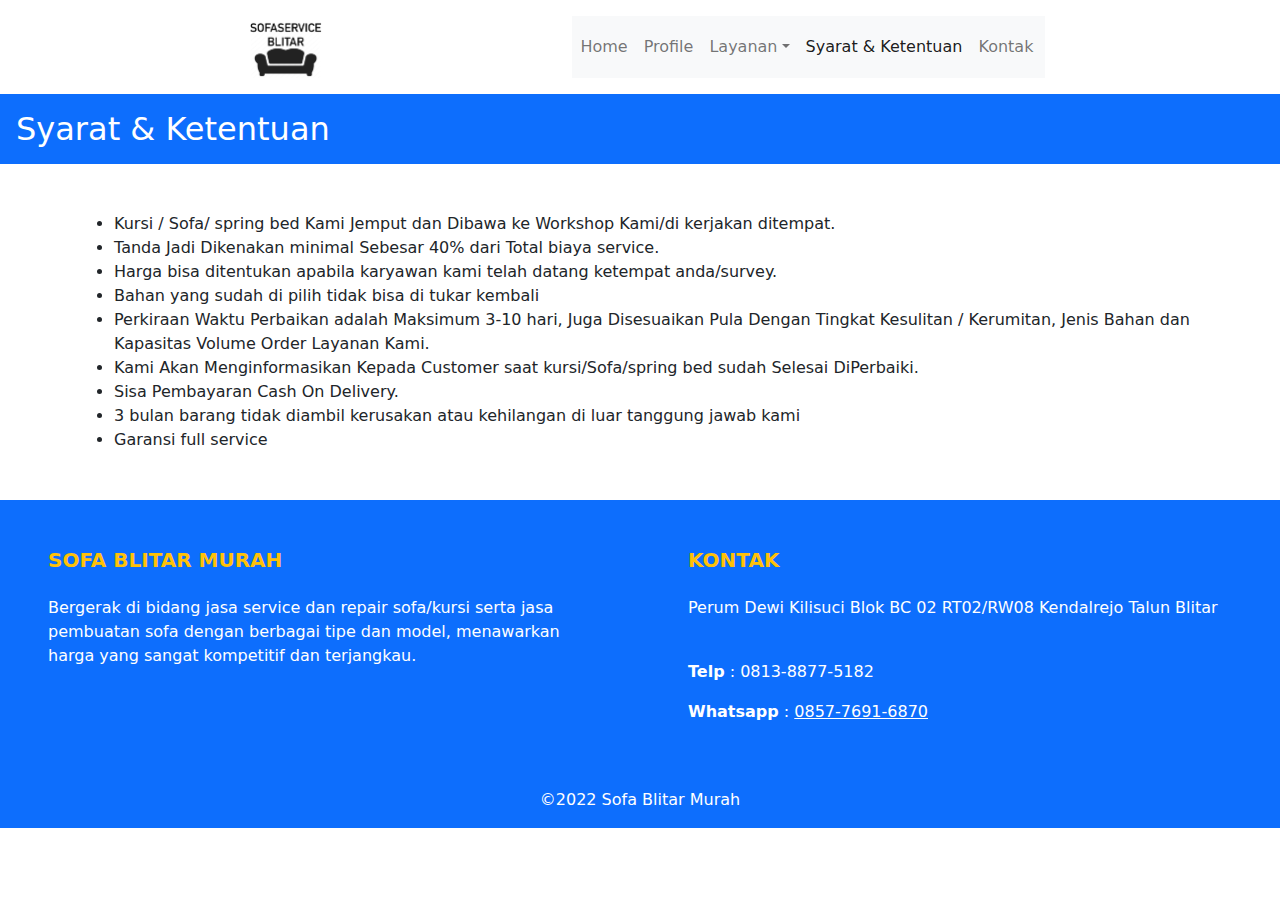
<file: atha/snk.html>
<!DOCTYPE html>
<html lang="en">
<head>
    <link rel="stylesheet" href="style.css">
    <meta charset="UTF-8">
    <meta http-equiv="X-UA-Compatible" content="IE=edge">
    <meta name="viewport" content="width=device-width, initial-scale=1.0">
    <meta name="description" content="Sofa Murah Blitar | Service Sofa Blitar dan Jasa Pembuatan Sofa Baru">
    <meta name="keywords" content="cara merawat sofa agar awet, cara merawat sofa busa agar awet, cara mudah merawat sofa, jasa service sofa Blitar, langkah langkah merawat sofa agar awet, service sofa Blitar, service sofa Blitar murah, service sofa murah, service sofa murah di Blitar, service sofa murah Blitar, sofa Blitar murah, sofa murah Blitar, tips merawat sofa, tips merawat sofa agar awet, tips merawat sofa agar tidak mudah rusak, tips merawat sofa busa, tips mudah merawat sofa,">
    <link rel="stylesheet" href="./assets/css/bootstrap.min.css">
    <link rel="icon" type="image/x-icon" href="./assets/icontab.jpg">
    <title>Sofa Blitar Murah</title>
</head>
<body>
    <!-- Navbar -->
    <div class="container mt-3 d-flex align-items-center justify-content-center">
      <div class="row">
        <div class="col-sm-5">
          <a href="/">
            <img src="./assets/icontab.jpg" alt="menu icon" class="w-25">
          </a>
        </div>
        <div class="col-md-7 navbar navbar-expand-lg bg-light  d-flex justify-content-center">
          <button class="navbar-toggler" type="button" data-bs-toggle="collapse" data-bs-target="#navbarNavDropdown" aria-controls="navbarNavDropdown" aria-expanded="false" aria-label="Toggle navigation">
            <svg xmlns="http://www.w3.org/2000/svg" width="32" height="32" fill="currentColor" class="bi bi-list" viewBox="0 0 16 16">
              <path fill-rule="evenodd" d="M2.5 12a.5.5 0 0 1 .5-.5h10a.5.5 0 0 1 0 1H3a.5.5 0 0 1-.5-.5zm0-4a.5.5 0 0 1 .5-.5h10a.5.5 0 0 1 0 1H3a.5.5 0 0 1-.5-.5zm0-4a.5.5 0 0 1 .5-.5h10a.5.5 0 0 1 0 1H3a.5.5 0 0 1-.5-.5z"/>
            </svg>
          </button>
          <div class="collapse navbar-collapse" id="navbarNavDropdown">
            <ul class="navbar-nav">
              <li class="nav-item"><a href="/atha" class="nav-link">Home</a></li>
              <li class="nav-item"><a href="/atha/profile" class="nav-link">Profile</a></li>
              <li class="mav-item dropdown">
                <a href="#" class="nav-link dropdown-toggle" role="button" data-bs-toggle="dropdown" aria-expanded="false">Layanan</a>
                <ul class="dropdown-menu">
                  <li><a href="/atha/pembuatan" class="dropdown-item">Jasa Pembuatan Sofa</a></li>
                  <li><a href="/atha/service" class="dropdown-item">Jasa Service Sofa</a></li>
                </ul>
              </li>
              <li class="nav-item"><a href="/atha/snk" class="nav-link active">Syarat & Ketentuan</a></li>
              <li class="nav-item"><a href="/atha/kontak" class="nav-link">Kontak</a></li>
            </ul>
          </div>
        </div>
      </div>
    </div>

  <h2 class="text-bg-primary p-3 mt-3 mb-5">Syarat & Ketentuan</h2>

    <div class="container">
        <ul>
          <li>Kursi / Sofa/ spring bed Kami Jemput dan Dibawa ke Workshop Kami/di kerjakan ditempat.</li>
          <li>Tanda Jadi Dikenakan minimal Sebesar 40% dari Total biaya service.</li>
          <li>Harga bisa ditentukan apabila karyawan kami telah datang ketempat anda/survey.</li>
          <li>Bahan yang sudah di pilih tidak bisa di tukar kembali</li>
          <li>Perkiraan Waktu Perbaikan adalah Maksimum 3-10 hari, Juga Disesuaikan Pula Dengan Tingkat Kesulitan / Kerumitan, Jenis Bahan dan Kapasitas Volume Order Layanan Kami.</li>
          <li>Kami Akan Menginformasikan Kepada Customer saat kursi/Sofa/spring bed sudah Selesai DiPerbaiki.</li>
          <li>Sisa Pembayaran Cash On Delivery.</li>
          <li>3 bulan barang tidak diambil kerusakan atau kehilangan di luar tanggung jawab kami</li>
          <li>Garansi full service</li>
        </ul>
    </div>

    <!-- Footers -->
    <div class="row mt-5 text-bg-primary" style="margin: auto;">
        <div class="col-md-6 p-5">
          <h5 class="text-uppercase mb-4 fw-bold text-warning">SOFA BLITAR MURAH</h5>
          <p>Bergerak di bidang jasa service dan repair sofa/kursi serta jasa pembuatan sofa dengan berbagai tipe dan model, menawarkan harga yang sangat kompetitif dan terjangkau.</p>
        </div>
        <div class="col-md-6 p-5">
          <h5 class="text-uppercase mb-4 fw-bold text-warning">KONTAK</h5>
          <p>Perum Dewi Kilisuci Blok BC 02 RT02/RW08 Kendalrejo Talun Blitar</p>
          <br>
          <p><b>Telp</b> : 0813-8877-5182</p>
          <p><b>Whatsapp</b> : <a class="text-white" href="https://api.whatsapp.com/send?phone=6285776916870">0857-7691-6870</a></p>
        </div>
        <p class="text-center fw-lighter">&copy;2022 Sofa Blitar Murah</p>
    </div>
    
    <!-- Script -->
    <script defer src="./assets/js/bootstrap.bundle.min.js"></script>
</body>
</html>
</file>
<file: atha/style.css>
@import url('https://fonts.googleapis.com/css2?family=Open+Sans:wght@300;500;700&display=swap');
:root
{
    --gradblue: #41ade6;
    --softblue: #5eb9dd;
    --lightblue: #83d5f9;
    --discgray: #50536c;
    --softyellow: #e4c272;
    --bs-body-font-family: 'Open Sans', sans-serif;
}

* 
{
    padding: 0;
    margin: 0;
}

nav
{
    background-color: white;
    display: flex;
    justify-content: space-between;
    align-items: center;
    margin: 2vw 50vh 2vw 50vh;
}

nav a
{
    text-decoration: none;
    color: black;
    padding-top: 10em;
    font-weight: bold;
    margin-right: 2vw;
}

.headline
{
    text-align: center;
    font-weight: bold;
    background-color: var(--softblue);
    color: white;
    margin: 10vh 25vw 10vh 25vw;
    padding: 5vh 0vw 5vh 0vw;
}

.box
{
    text-align: center;
    width: 100%;
    padding: 15vh 0 10vh 0;
}

main
{
    display: flex;
    justify-content: space-evenly;
    align-items: center;
}

main a
{
    background-color: var(--softyellow);
    text-decoration: none;
    color: black;
    font-weight: bold;
}

#gray
{
    background-color: var(--discgray);
    color: white;
}

#sblue
{
    background-color: var(--lightblue);
}

.info
{
    text-align: center;
    background-image: linear-gradient(var(--gradblue), white);
    color: black;
    padding: 2vh 25vw 10vh 25vw;
}
</file>
<file: time/style.css>
/*font family from google fonts*/
@import url("https://fonts.googleapis.com/css2?family=Oswald:wght@300;400&display=swap");

html {
  font-size: 62.5%; /*62.5% = 10px; to make it easier to calculate REM units.*/
}

body{
    text-align: center;
    font-family: "Oswald", sans-serif;
    font-weight: 300;
    font-size: 2.2rem;
    background-color: #23272a;
    color: white;
}

main {
  display: flex;
  flex-wrap: wrap;
  justify-content: space-around;
  align-items: center;
}

.subgroup {
    /* max-width: 150vw;
    max-height: 150vh; */
    width: 15vw;
    height: 50vh;
    border-radius: 10px;
    border: 1px solid #2980b9;
}

a {
    text-decoration: none;
    color: white;
}

#note {
    margin-top: 10px;
}

svg {
    max-width:  5vw;
    max-height: 5vh;
}
/* for smaller screens below 700px */
@media only screen and (max-width: 700px) {
  body {font-size: 1.8rem;}
}

/*for smaller screens below 300px*/
@media only screen and (max-width: 300px) {
  body {font-size: 1.6rem;}
}
</file>
